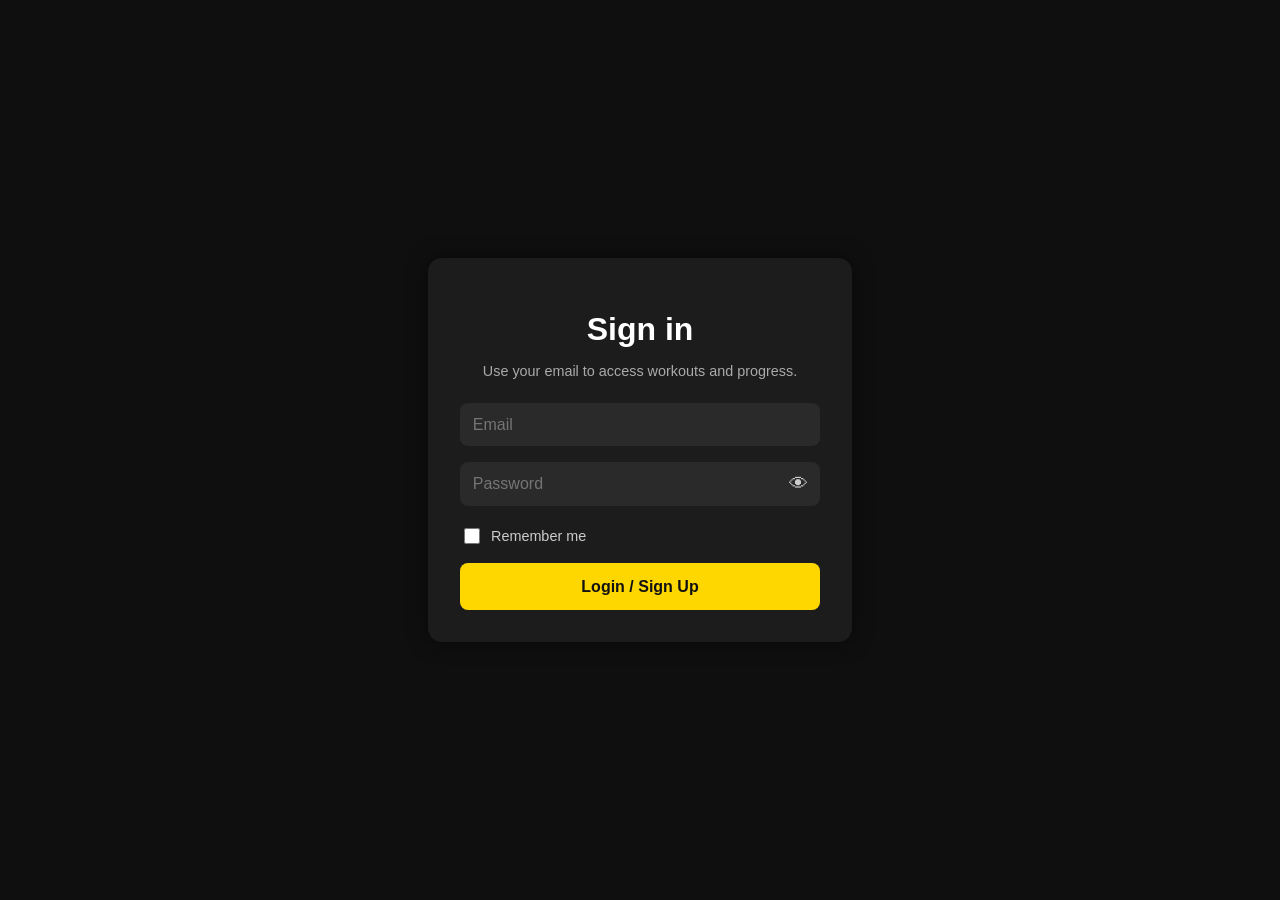
<file: account.html>
<!DOCTYPE html>
<html lang="en">
  <head>
    <meta charset="UTF-8" />
    <meta name="viewport" content="width=device-width, initial-scale=1.0" />
    <title>My Account</title>
    <link rel="stylesheet" href="styles.css" />
    <script defer src="script.js"></script>
  </head>
  <body>
    <div class="account-page">
      <div class="account-header">
        <h1>My Workouts</h1>
        <div class="account-actions">
          <a href="WORKOUTS.html" class="account-link">Browse Workouts</a>
          <button id="logoutBtn" class="auth-btn danger">Logout</button>
        </div>
      </div>

      <section class="tracker">
        <div class="tracker-header">
          <h2>Progress Tracker</h2>
          <div class="tracker-stats">
            <span id="statMonthCount">0</span> this month
          </div>
        </div>
        <form id="logForm" class="tracker-form" autocomplete="off">
          <input id="logDate" type="date" required />
          <input
            id="logTitle"
            type="text"
            placeholder="Workout name"
            required
          />
          <input
            id="logMetric"
            type="text"
            placeholder="Metric (e.g. 5km 24:10 / PB)"
          />
          <button type="submit" class="auth-btn">Log Session</button>
        </form>

        <div id="logMessage" class="auth-message"></div>

        <div id="logsEmpty" class="logs-empty" style="display: none">
          No logs yet. Log your first session above.
        </div>

        <div class="logs-table-wrap">
          <table class="logs-table" id="logsTable">
            <thead>
              <tr>
                <th>Date</th>
                <th>Workout</th>
                <th>Metric</th>
                <th></th>
              </tr>
            </thead>
            <tbody id="logsTbody"></tbody>
          </table>
        </div>
      </section>
    </div>
  </body>
</html>
</file>
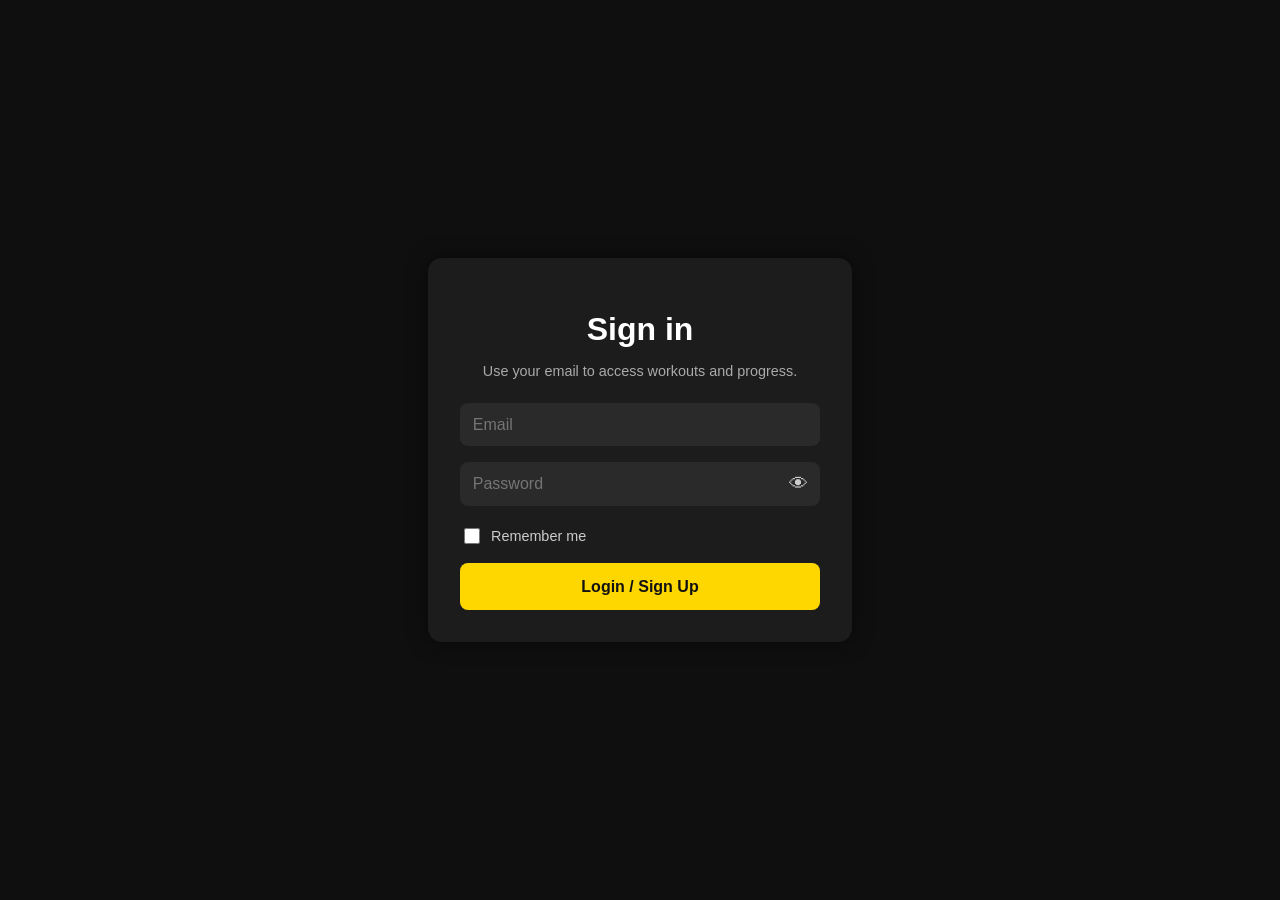
<file: admin.html>
<!DOCTYPE html>
<html lang="en">
  <head>
    <meta charset="UTF-8" />
    <meta name="viewport" content="width=device-width, initial-scale=1.0" />
    <title>Admin Dashboard</title>
    <style>
      body {
        font-family: Arial;
        background: #111;
        color: #fff;
        padding: 2rem;
      }
      input,
      select,
      textarea,
      button {
        margin: 0.5rem 0;
        padding: 0.5rem;
        font-size: 1rem;
        width: 100%;
        border-radius: 5px;
        border: none;
      }
      button {
        cursor: pointer;
        background: gold;
        color: #111;
        font-weight: bold;
        transition: 0.2s;
      }
      button:hover {
        background: #ffd700cc;
      }
      .dashboard-card {
        background: #1a1a1a;
        border-radius: 12px;
        padding: 16px;
        margin-bottom: 1.5rem;
        box-shadow: 0 6px 20px rgba(0, 0, 0, 0.6);
      }
      .dashboard-card h2 {
        color: gold;
        margin-top: 0;
      }
      .table-wrapper {
        max-height: 280px;
        overflow-y: auto;
        border-radius: 10px;
        border: 1px solid rgba(255, 215, 0, 0.3);
      }
      .table-wrapper table {
        width: 100%;
        border-collapse: collapse;
        font-size: 14px;
      }
      .table-wrapper th,
      .table-wrapper td {
        padding: 8px 10px;
        text-align: left;
        border-bottom: 1px solid rgba(255, 255, 255, 0.1);
      }
      .table-wrapper th {
        background: rgba(255, 215, 0, 0.1);
        color: gold;
        position: sticky;
        top: 0;
      }
      .table-wrapper tbody tr:nth-child(even) {
        background: rgba(255, 255, 255, 0.03);
      }
      .table-wrapper table button {
        padding: 4px 8px;
        font-size: 12px;
        border-radius: 4px;
        width: auto;
      }
      #logoutBtn {
        margin-bottom: 1rem;
      }
    </style>
  </head>
  <body>
    <h1>Admin Dashboard</h1>

    <button id="logoutBtn">Logout</button>

    <!-- Add Workout -->
    <div class="dashboard-card">
      <h2>Add Workout</h2>
      <label>Day:</label>
      <select id="day">
        <option>MONDAY</option>
        <option>TUESDAY</option>
        <option>WEDNESDAY</option>
        <option>THURSDAY</option>
        <option>FRIDAY</option>
        <option>SATURDAY</option>
        <option>SUNDAY</option>
      </select>
      <label>Workout Name:</label>
      <select id="name">
        <option>LOWER STRENGTH + EASY RUN</option>
        <option>UPPER STRENGTH + SKI INTERVALS</option>
        <option>ELEV8 RUN CLUB</option>
        <option>CONDITIONING / ROW FOCUS</option>
        <option>UPPER STRENGTH + HYROX SIMULATION</option>
        <option>HYROX SATURDAY</option>
        <option>LONG RUN + CORE</option>
      </select>
      <label>Time:</label>
      <select id="time">
        <option>6:00 am – 7:00 am (UK)</option>
        <option>6:00 pm – 7:00 pm (UK)</option>
        <option>7:30 am – 8:30 am (UK)</option>
      </select>
      <label>Encouragement:</label>
      <select id="encouragement">
        <option>YOU GOT THIS!</option>
        <option>KEEP IT UP!</option>
        <option>IT'S EASY!</option>
        <option>FEEL THE BURN!</option>
        <option>NO PAIN NO GAIN!</option>
        <option>CRUSH IT!</option>
        <option>LETS GO!</option>
      </select>
      <label>Details:</label>
      <textarea id="details" rows="3" placeholder="Optional details"></textarea>
      <button id="addBtn">Add Workout</button>
    </div>

    <!-- Workouts Table -->
    <div class="dashboard-card">
      <h2>Workouts</h2>
      <div class="table-wrapper">
        <table id="workoutTable">
          <thead>
            <tr>
              <th>Day</th>
              <th>Name</th>
              <th>Time</th>
              <th>Encouragement</th>
              <th>Details</th>
              <th>Action</th>
            </tr>
          </thead>
          <tbody></tbody>
        </table>
      </div>
    </div>

    <!-- Users / Stats -->
    <div class="dashboard-card">
      <h2>Users / Stats</h2>
      <div class="table-wrapper">
        <table id="userLogsTable">
          <thead>
            <tr>
              <th>UID</th>
              <th>Email</th>
              <th>Total Workouts</th>
              <th>Status</th>
              <th>Current Workout</th>
              <th>Hours on App</th>
              <th>Action</th>
            </tr>
          </thead>
          <tbody></tbody>
        </table>
      </div>
    </div>

    <script>
      const ADMIN_EMAIL = "Lewispotts0310@gmail.com";
      const ADMIN_PASSWORD = "Lewis-01570";

      let currentUser = {};
      try {
        currentUser = JSON.parse(localStorage.getItem("currentUser") || "{}");
      } catch (e) {
        currentUser = {};
      }

      // If not logged in as admin, prompt for admin credentials
      if (
        !currentUser.email ||
        currentUser.email.trim().toLowerCase() !== ADMIN_EMAIL.toLowerCase()
      ) {
        const email = prompt("Admin Email:");
        const password = prompt("Admin Password:");

        if (
          email?.trim().toLowerCase() === ADMIN_EMAIL.toLowerCase() &&
          password === ADMIN_PASSWORD
        ) {
          currentUser = {
            uid: "uid_admin",
            email: ADMIN_EMAIL,
            password: ADMIN_PASSWORD,
            totalWorkouts: 0,
            currentWorkout: "-",
            totalMinutes: 0,
          };
          localStorage.setItem("currentUser", JSON.stringify(currentUser));
        } else {
          alert("Access denied! Admins only.");
          window.location.href = "login.html";
        }
      }
      // ---------- WORKOUTS ----------
      let workouts = JSON.parse(localStorage.getItem("workouts") || "[]");
      function renderWorkouts() {
        const tbody = document.querySelector("#workoutTable tbody");
        tbody.innerHTML = "";
        workouts.forEach((w, i) => {
          const tr = document.createElement("tr");
          tr.innerHTML = `
            <td>${w.day}</td>
            <td>${w.name}</td>
            <td>${w.time}</td>
            <td>${w.encouragement}</td>
            <td>${w.details || "-"}</td>
            <td><button class="remove-workout-btn" data-index="${i}">Remove</button></td>
          `;
          tbody.appendChild(tr);
        });
      }
      function addWorkout() {
        const day = document.getElementById("day").value;
        const name = document.getElementById("name").value.trim();
        const time = document.getElementById("time").value.trim();
        const encouragement = document
          .getElementById("encouragement")
          .value.trim();
        const details = document.getElementById("details").value.trim();
        if (!day || !name || !time || !encouragement)
          return alert("Fill all fields!");
        workouts.push({
          day,
          name,
          time,
          encouragement,
          details: details || "-",
        });
        localStorage.setItem("workouts", JSON.stringify(workouts));
        renderWorkouts();
      }
      function removeWorkout(index) {
        workouts.splice(index, 1);
        localStorage.setItem("workouts", JSON.stringify(workouts));
        renderWorkouts();
      }
      document.getElementById("addBtn").addEventListener("click", addWorkout);
      document
        .querySelector("#workoutTable tbody")
        .addEventListener("click", (e) => {
          if (e.target.classList.contains("remove-workout-btn"))
            removeWorkout(parseInt(e.target.dataset.index));
        });

      // ---------- USERS / STATS ----------
      function getUsers() {
        return JSON.parse(localStorage.getItem("users") || "{}");
      }
      function getSessions() {
        return JSON.parse(localStorage.getItem("sessions") || "{}");
      }
      function saveSessions(sessions) {
        localStorage.setItem("sessions", JSON.stringify(sessions));
      }

      function renderUsers() {
        const users = getUsers();
        const sessions = getSessions();
        const tbody = document.querySelector("#userLogsTable tbody");
        tbody.innerHTML = "";

        Object.values(users).forEach((u) => {
          if (!u.email || u.email.toLowerCase().includes("test")) return;
          const status = Object.values(sessions).some(
            (s) => s.email === u.email
          )
            ? "✅ Online"
            : "❌ Offline";
          const totalWorkouts = u.totalWorkouts || 0;
          const currentWorkout = u.currentWorkout || "-";
          const totalMinutes = u.totalMinutes || 0;
          const hours = Math.floor(totalMinutes / 60);
          const minutes = totalMinutes % 60;

          const tr = document.createElement("tr");
          tr.innerHTML = `
            <td>${u.uid}</td>
            <td>${u.email}</td>
            <td>${totalWorkouts}</td>
            <td>${status}</td>
            <td>${currentWorkout}</td>
            <td>${hours}h ${minutes}m</td>
            <td><button class="remove-user-btn" data-email="${u.email}">Remove</button></td>
          `;
          tbody.appendChild(tr);
        });
      }

      document
        .querySelector("#userLogsTable tbody")
        .addEventListener("click", (e) => {
          if (!e.target.classList.contains("remove-user-btn")) return;
          const email = e.target.dataset.email;
          if (email.toLowerCase() === ADMIN_EMAIL)
            return alert("Cannot delete admin account!");
          if (!confirm(`Delete ${email}?`)) return;

          const users = getUsers();
          delete users[email];
          localStorage.setItem("users", JSON.stringify(users));

          const sessions = getSessions();
          Object.keys(sessions).forEach((id) => {
            if (sessions[id].email === email) delete sessions[id];
          });
          saveSessions(sessions);

          renderUsers();
        });

      // ---------- LOGOUT ----------
      document.getElementById("logoutBtn").addEventListener("click", () => {
        const sessionId = localStorage.getItem("sessionId");
        if (sessionId) {
          const sessions = getSessions();
          delete sessions[sessionId];
          saveSessions(sessions);
        }
        localStorage.removeItem("currentUser");
        alert("Logged out!");
        window.location.href = "login.html";
      });

      // Auto-refresh
      renderWorkouts();
      renderUsers();
      setInterval(() => {
        renderWorkouts();
        renderUsers();
      }, 2000);
    </script>
  </body>
</html>
</file>
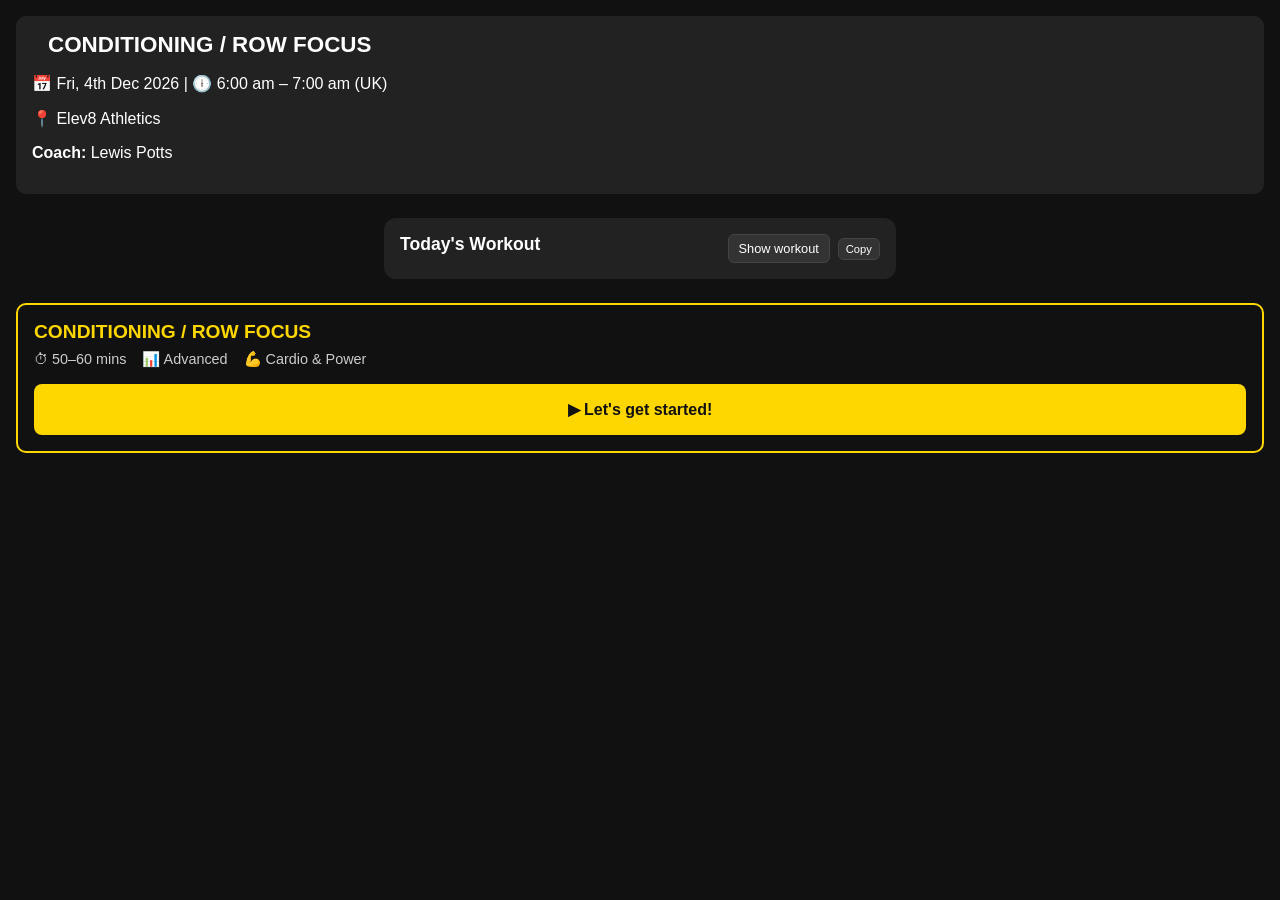
<file: conditioning-row.html>
<!DOCTYPE html>
<html lang="en">
  <head>
    <meta charset="UTF-8" />
    <meta name="viewport" content="width=device-width, initial-scale=1.0" />
    <title>Workout Detail</title>
    <link rel="stylesheet" href="styles.css" />
    <script defer src="script.js"></script>
  </head>
  <body>
    <div class="session-detail">
      <h2 id="workout-title">CONDITIONING / ROW FOCUS</h2>
      <p>📅 <span id="friday-date"></span> | 🕕 6:00 am – 7:00 am (UK)</p>
      <p>📍 Elev8 Athletics</p>
      <p><strong>Coach:</strong> Lewis Potts</p>
    </div>
    <!-- Workout Details Card (collapsible + copy) -->
    <div class="workout-detail" id="workoutDetail">
      <div class="workout-title-row">
        <h2>Today's Workout</h2>
        <div class="title-actions">
          <button
            class="toggle-btn"
            id="toggleWorkoutBtn"
            aria-expanded="false"
            aria-controls="workoutTextWrapper"
          >
            Show workout
          </button>
          <button
            class="copy-btn"
            id="copyWorkoutBtn"
            aria-label="Copy workout"
          >
            Copy
          </button>
        </div>
      </div>
      <div id="workoutTextWrapper" class="collapsible">
        <div id="workoutText">
          <p><strong>Warm-up</strong></p>
          <ul>
            <li>5–7 min mixed cardio</li>
            <li>Mobility drills: hips, shoulders, thoracic</li>
          </ul>
          <p><strong>Conditioning / Row Focus</strong></p>
          <ul>
            <li>Row: 6×750m @ 2:12 pace, 90s rest (Weeks 1–3)</li>
            <li>Optional: sled pushes, burpees, or circuit training</li>
          </ul>
          <p><strong>Notes</strong></p>
          <ul>
            <li>Focus on smooth rowing strokes and controlled breathing.</li>
          </ul>
        </div>
      </div>
    </div>
    <div class="class-card">
      <h3>CONDITIONING / ROW FOCUS</h3>
      <div class="class-info">
        <span>⏱ 50–60 mins</span>
        <span>📊 Advanced</span>
        <span>💪 Cardio & Power</span>
      </div>
      <button class="start-btn">▶ Let's get started!</button>
    </div>
  </body>
</html>
</file>
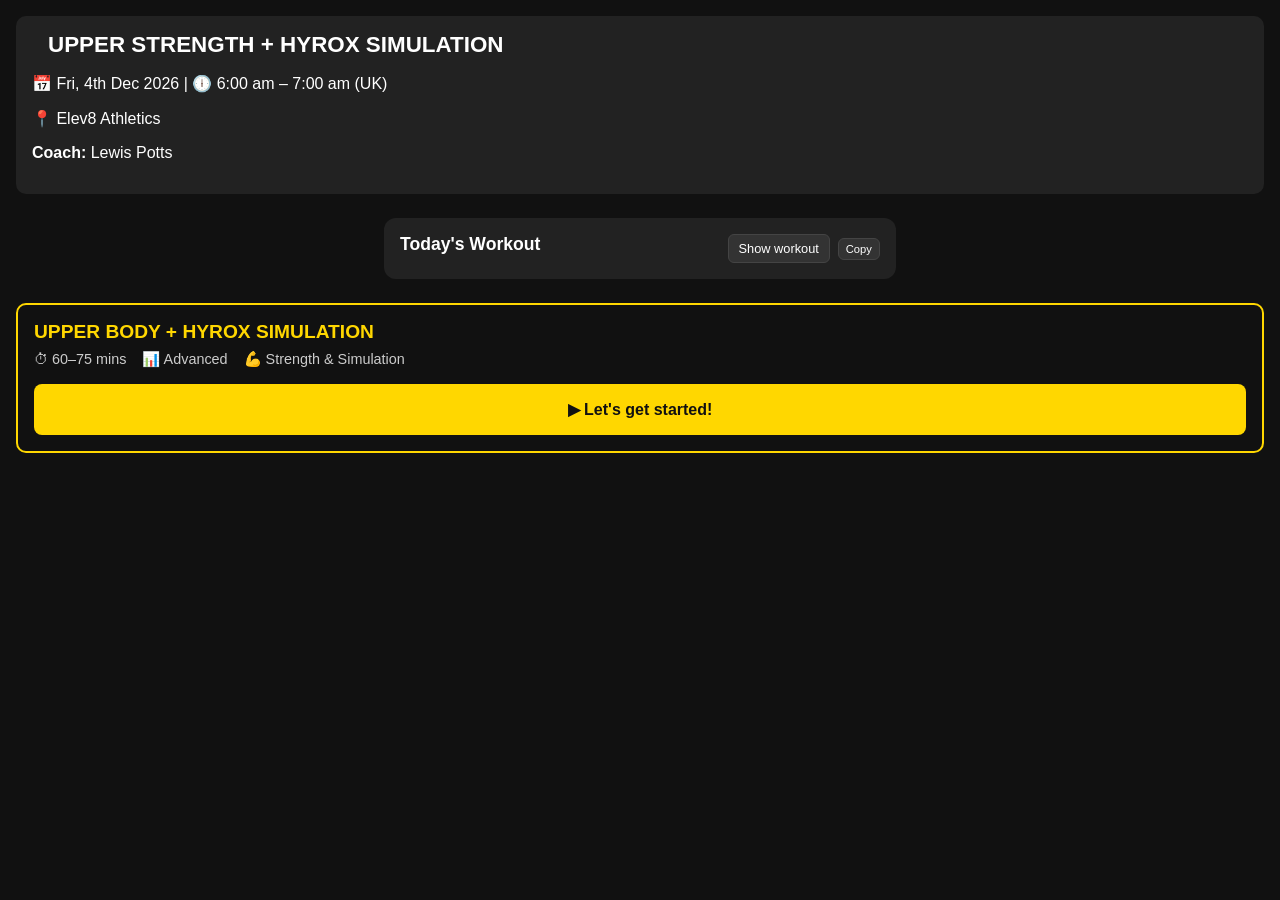
<file: hyrox-sim.html>
<!DOCTYPE html>
<html lang="en">
  <head>
    <meta charset="UTF-8" />
    <meta name="viewport" content="width=device-width, initial-scale=1.0" />
    <title>Workout Detail</title>
    <link rel="stylesheet" href="styles.css" />
    <script defer src="script.js"></script>
  </head>
  <body>
    <div class="session-detail">
      <h2 id="workout-title">UPPER STRENGTH + HYROX SIMULATION</h2>
      <p>📅 <span id="friday-date"></span> | 🕕 6:00 am – 7:00 am (UK)</p>
      <p>📍 Elev8 Athletics</p>
      <p><strong>Coach:</strong> Lewis Potts</p>
    </div>
    <!-- Workout Details Card (collapsible + copy) -->
    <div class="workout-detail" id="workoutDetail">
      <div class="workout-title-row">
        <h2>Today's Workout</h2>
        <div class="title-actions">
          <button
            class="toggle-btn"
            id="toggleWorkoutBtn"
            aria-expanded="false"
            aria-controls="workoutTextWrapper"
          >
            Show workout
          </button>
          <button
            class="copy-btn"
            id="copyWorkoutBtn"
            aria-label="Copy workout"
          >
            Copy
          </button>
        </div>
      </div>
      <div id="workoutTextWrapper" class="collapsible">
        <div id="workoutText">
          <p><strong>Warm-up</strong></p>
          <ul>
            <li>5–7 min mixed cardio + shoulder prep</li>
            <li>
              2 rounds: band pull-aparts, scap push-ups, PVC pass-throughs
            </li>
          </ul>
          <p><strong>Strength – Upper Body</strong></p>
          <ul>
            <li>Bench Press 5×5 @ 75–80%</li>
            <li>Incline DB Press 3×10</li>
            <li>OHP 3×10</li>
            <li>Pull-Ups 3×Max</li>
            <li>Rows 3×12</li>
            <li>Face Pulls 3×15</li>
          </ul>
          <p><strong>HYROX Simulation</strong></p>
          <ul>
            <li>Stations performed at 70–100% race load depending on block</li>
          </ul>
          <p><strong>Notes</strong></p>
          <ul>
            <li>
              Focus on form, pacing, and smooth transitions between stations.
            </li>
          </ul>
        </div>
      </div>
    </div>
    <div class="class-card">
      <h3>UPPER BODY + HYROX SIMULATION</h3>
      <div class="class-info">
        <span>⏱ 60–75 mins</span>
        <span>📊 Advanced</span>
        <span>💪 Strength & Simulation</span>
      </div>
      <button class="start-btn">▶ Let's get started!</button>
    </div>
  </body>
</html>
</file>
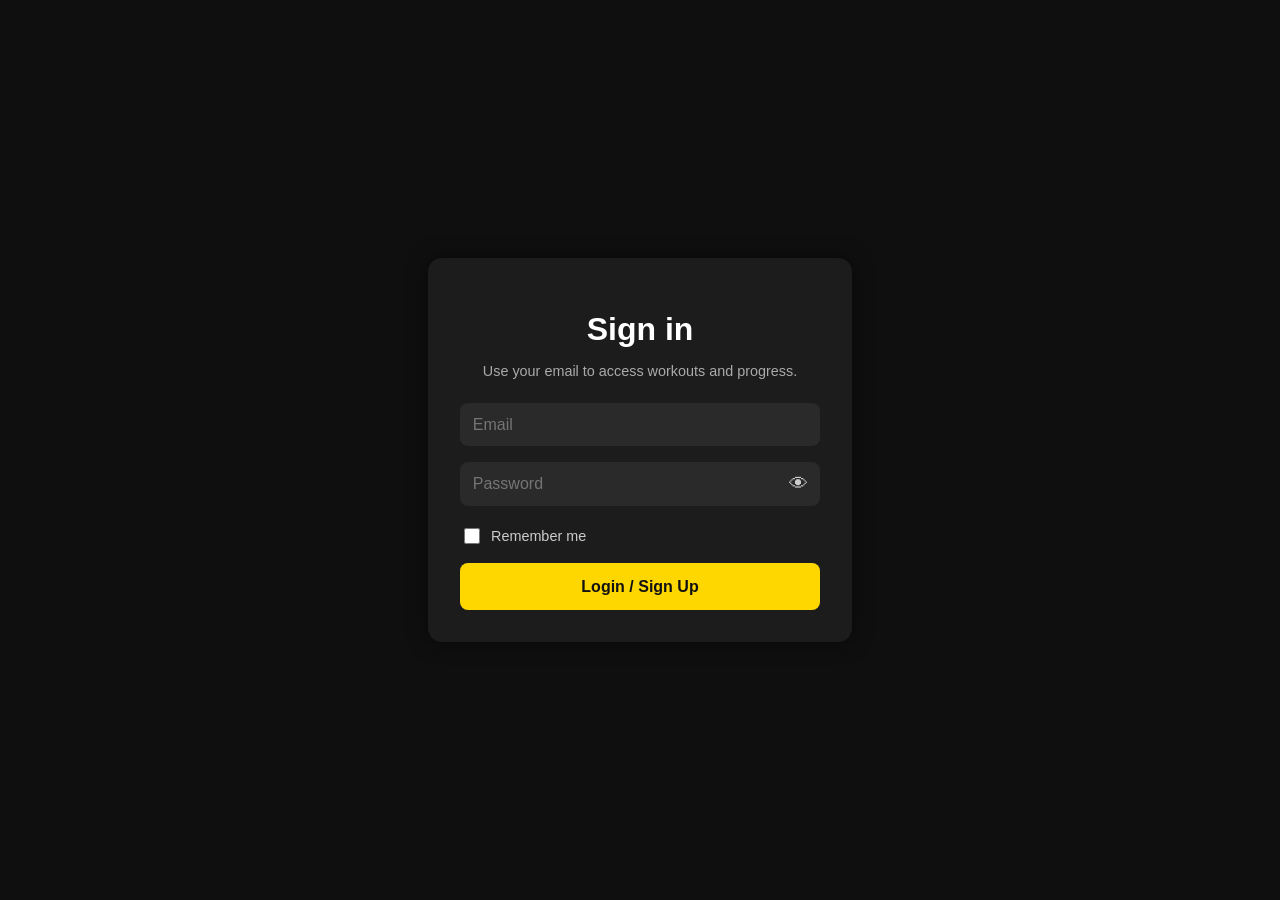
<file: login.html>
<!DOCTYPE html>
<html lang="en">
  <head>
    <meta charset="UTF-8" />
    <meta
      name="viewport"
      content="width=device-width, initial-scale=1.0, maximum-scale=1.0, user-scalable=no"
    />
    <title>Login</title>
    <style>
      body {
        margin: 0;
        padding: 0;
        font-family: Arial, sans-serif;
        background: #0f0f0f;
        color: #fff;
        height: 100vh;
        display: flex;
        justify-content: center;
        align-items: center;
      }
      .auth-card {
        background: #1c1c1c;
        padding: 2rem;
        border-radius: 14px;
        width: 90%;
        max-width: 360px;
        box-shadow: 0 0 20px rgba(0, 0, 0, 0.5);
        text-align: center;
      }
      h1 {
        margin-bottom: 0.5rem;
      }
      .auth-sub {
        margin-bottom: 1.5rem;
        font-size: 0.9rem;
        color: #aaa;
      }
      form {
        display: flex;
        flex-direction: column;
        gap: 1rem;
      }
      input {
        padding: 0.8rem;
        border: none;
        border-radius: 8px;
        font-size: 1rem;
        outline: none;
        background: #2a2a2a;
        color: #fff;
        width: 100%;
        box-sizing: border-box;
      }
      .password-wrapper {
        position: relative;
      }
      .password-wrapper input {
        padding-right: 2.5rem;
      }
      .eye-btn {
        position: absolute;
        right: 0.75rem;
        top: 50%;
        transform: translateY(-50%);
        background: none;
        border: none;
        cursor: pointer;
        color: #ccc;
        font-size: 1.2rem;
        line-height: 1;
        padding: 0;
      }
      .eye-btn:focus {
        outline: none;
      }
      .remember-me {
        display: flex;
        align-items: center;
        gap: 0.5rem;
        color: #ccc;
        font-size: 0.9rem;
        margin-top: 0.2rem;
      }
      .remember-me input[type="checkbox"] {
        width: 16px;
        height: 16px;
        accent-color: #ffd700;
      }
      .auth-btn {
        padding: 0.9rem;
        border: none;
        border-radius: 8px;
        background: #ffd700;
        color: #111;
        font-weight: bold;
        font-size: 1rem;
        cursor: pointer;
        transition: background 0.2s ease;
      }
      .auth-btn:hover {
        background: #e6c200;
      }
    </style>
  </head>
  <body>
    <div class="auth-card">
      <h1>Sign in</h1>
      <p class="auth-sub">Use your email to access workouts and progress.</p>

      <form id="loginForm" novalidate>
        <input type="email" id="authEmail" placeholder="Email" required />
        <div class="password-wrapper">
          <input
            type="password"
            id="authPassword"
            placeholder="Password"
            required
          />
          <button type="button" id="togglePassword" class="eye-btn">👁</button>
        </div>

        <label class="remember-me">
          <input type="checkbox" id="rememberMe" /> Remember me
        </label>

        <button type="submit" class="auth-btn">Login / Sign Up</button>
      </form>
    </div>

    <script>
      document.addEventListener("DOMContentLoaded", () => {
        const ADMIN_EMAIL = "Lewispotts0310@gmail.com";
        const ADMIN_PASSWORD = "Lewis-01570";

        const getUsers = () =>
          JSON.parse(localStorage.getItem("users") || "{}");
        const saveUsers = (users) =>
          localStorage.setItem("users", JSON.stringify(users));

        // Ensure admin is always correct
        let users = getUsers();
        users[ADMIN_EMAIL] = {
          uid: "uid_admin",
          email: ADMIN_EMAIL,
          password: ADMIN_PASSWORD,
          totalWorkouts: 0,
          currentWorkout: "-",
          totalMinutes: 0,
        };
        saveUsers(users);

        const loginForm = document.getElementById("loginForm");
        const passwordInput = document.getElementById("authPassword");
        const togglePassword = document.getElementById("togglePassword");

        loginForm.addEventListener("submit", (e) => {
          e.preventDefault();

          const email = document.getElementById("authEmail").value.trim();
          const password = passwordInput.value.trim();
          const rememberMe = document.getElementById("rememberMe").checked;

          if (!email || !password) {
            alert("Enter both email and password!");
            return;
          }

          users = getUsers();

          if (!users[email]) {
            // Create normal user
            users[email] = {
              uid: "uid_" + Date.now(),
              email,
              password,
              totalWorkouts: 0,
              currentWorkout: "-",
              totalMinutes: 0,
            };
          } else if (users[email].password !== password) {
            alert("Wrong password!");
            return;
          }

          saveUsers(users);
          localStorage.setItem("currentUser", JSON.stringify(users[email]));

          if (rememberMe) localStorage.setItem("rememberEmail", email);
          else localStorage.removeItem("rememberEmail");

          // Redirect
          if (email.toLowerCase() === ADMIN_EMAIL.toLowerCase())
            window.location.href = "admin.html";
          else window.location.href = "index.html";
        });

        togglePassword.addEventListener("click", () => {
          passwordInput.type = "text";
          togglePassword.style.color = "#ffd700";
          setTimeout(() => {
            passwordInput.type = "password";
            togglePassword.style.color = "#ccc";
          }, 5000);
        });

        const remembered = localStorage.getItem("rememberEmail");
        if (remembered) {
          document.getElementById("authEmail").value = remembered;
          document.getElementById("rememberMe").checked = true;
        }
      });
    </script>
  </body>
</html>
</file>
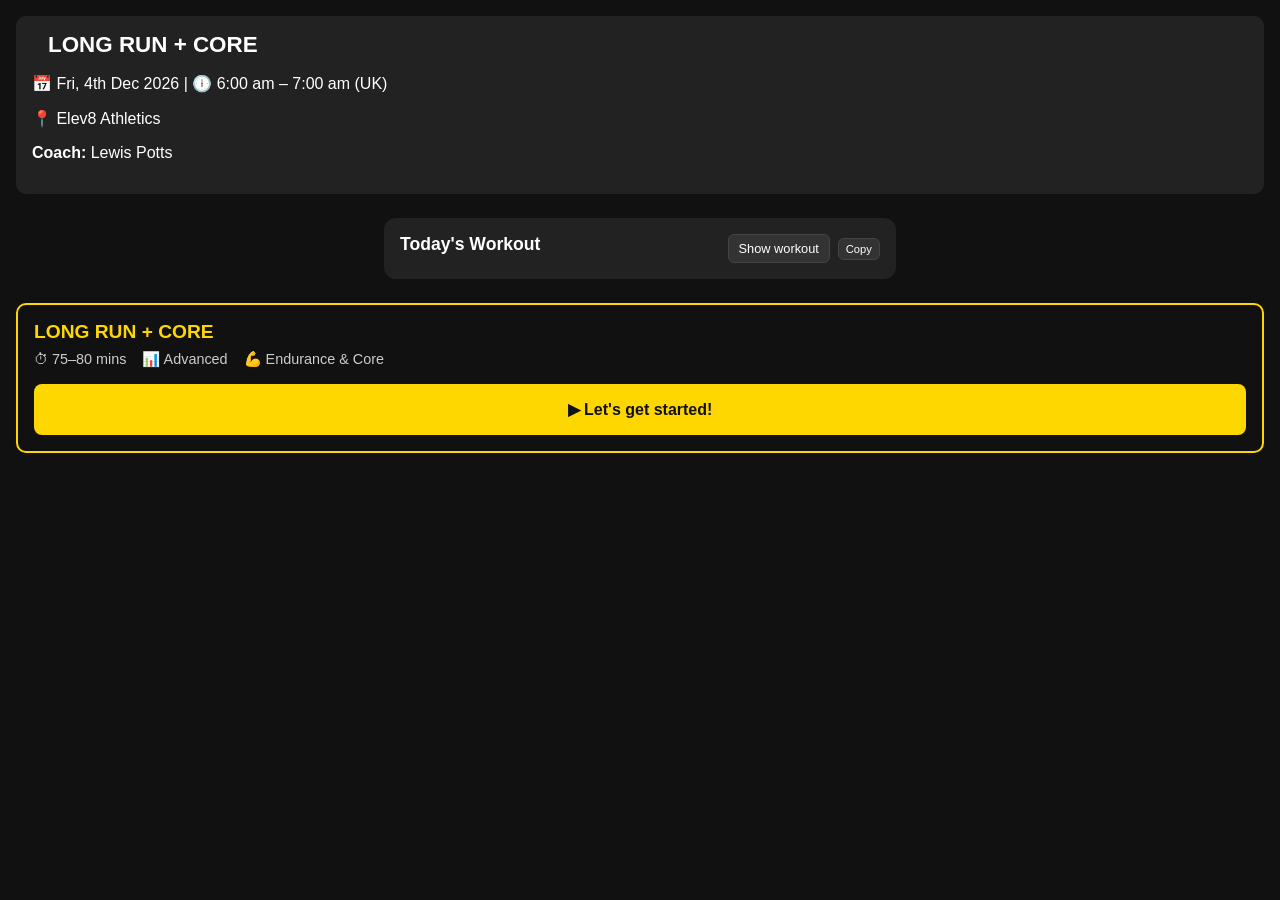
<file: long-run.html>
<!DOCTYPE html>
<html lang="en">
  <head>
    <meta charset="UTF-8" />
    <meta name="viewport" content="width=device-width, initial-scale=1.0" />
    <title>Workout Detail</title>
    <link rel="stylesheet" href="styles.css" />
    <script defer src="script.js"></script>
  </head>
  <body>
    <div class="session-detail">
      <h2 id="workout-title">LONG RUN + CORE</h2>
      <p>📅 <span id="friday-date"></span> | 🕕 6:00 am – 7:00 am (UK)</p>
      <p>📍 Elev8 Athletics</p>
      <p><strong>Coach:</strong> Lewis Potts</p>
    </div>
    <!-- Workout Details Card (collapsible + copy) -->
    <div class="workout-detail" id="workoutDetail">
      <div class="workout-title-row">
        <h2>Today's Workout</h2>
        <div class="title-actions">
          <button
            class="toggle-btn"
            id="toggleWorkoutBtn"
            aria-expanded="false"
            aria-controls="workoutTextWrapper"
          >
            Show workout
          </button>
          <button
            class="copy-btn"
            id="copyWorkoutBtn"
            aria-label="Copy workout"
          >
            Copy
          </button>
        </div>
      </div>
      <div id="workoutTextWrapper" class="collapsible">
        <div id="workoutText">
          <p><strong>Warm-up</strong></p>
          <ul>
            <li>5–7 min mixed cardio + mobility prep</li>
            <li>Dynamic drills for core activation</li>
          </ul>
          <p><strong>Run – Long</strong></p>
          <ul>
            <li>75–80 min @ 4:40–5:00/km (Zone 2)</li>
          </ul>
          <p><strong>Core Circuit</strong></p>
          <ul>
            <li>3 rounds: Hollow Hold, Dead Bug, Side Plank L/R</li>
          </ul>
          <p><strong>Notes</strong></p>
          <ul>
            <li>Maintain steady pace; focus on posture and core engagement.</li>
          </ul>
        </div>
      </div>
    </div>
    <div class="class-card">
      <h3>LONG RUN + CORE</h3>
      <div class="class-info">
        <span>⏱ 75–80 mins</span>
        <span>📊 Advanced</span>
        <span>💪 Endurance & Core</span>
      </div>
      <button class="start-btn">▶ Let's get started!</button>
    </div>
  </body>
</html>
</file>
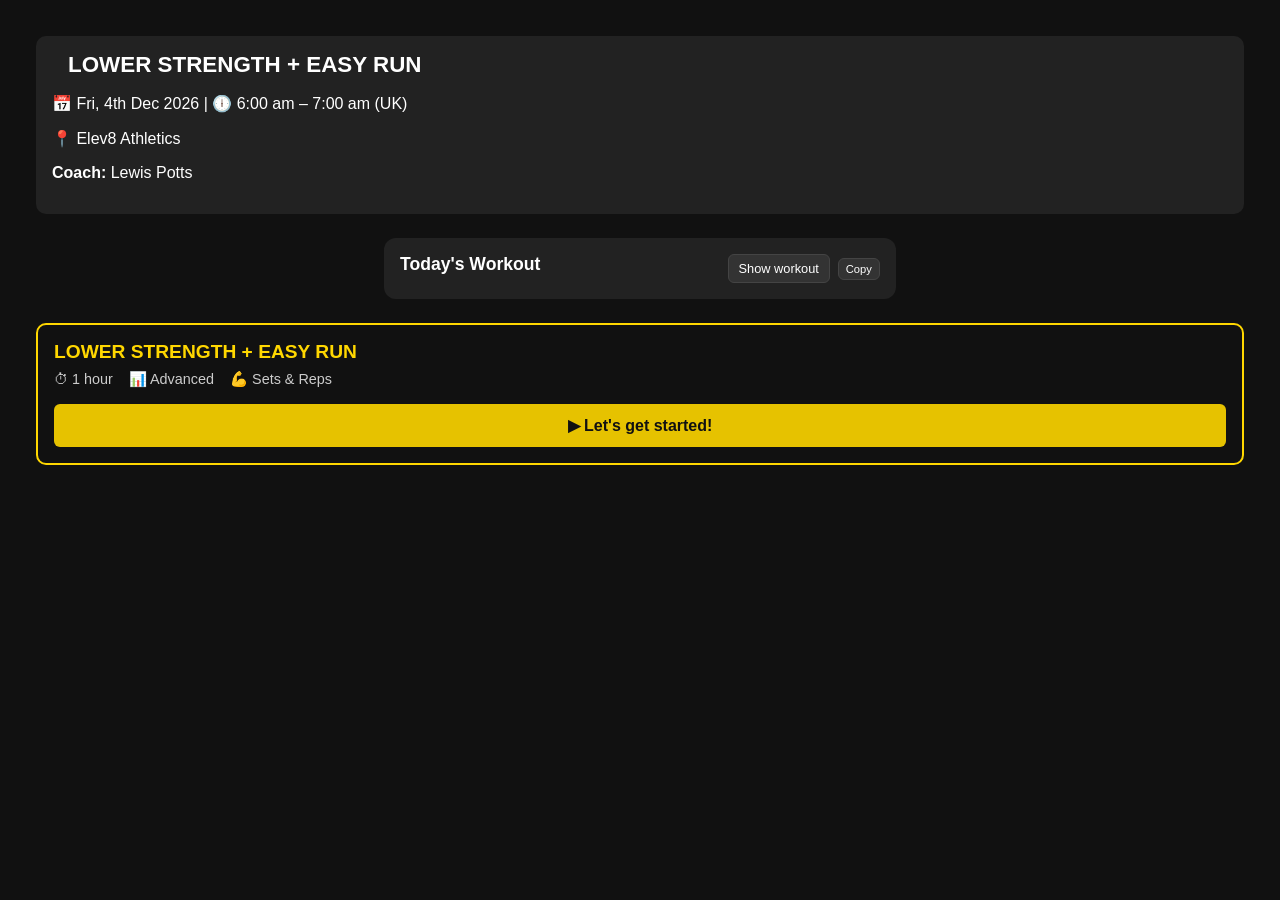
<file: lower-easy-run.html>
<!DOCTYPE html>
<html lang="en">
  <head>
    <meta charset="UTF-8" />
    <meta name="viewport" content="width=device-width, initial-scale=1.0" />
    <title>Workout Detail</title>
    <link rel="stylesheet" href="styles.css" />
    <script defer src="script.js"></script>
  </head>
  <body>
    <!-- Session Info -->
    <div class="session-detail">
      <h2 id="workout-title">LOWER STRENGTH + EASY RUN</h2>
      <p>📅 <span id="friday-date"></span> | 🕕 6:00 am – 7:00 am (UK)</p>
      <p>📍 Elev8 Athletics</p>
      <p><strong>Coach:</strong> Lewis Potts</p>
    </div>

    <!-- Workout Details Card (collapsible + copy) -->
    <div class="workout-detail" id="workoutDetail">
      <div class="workout-title-row">
        <h2>Today's Workout</h2>
        <div class="title-actions">
          <button
            class="toggle-btn"
            id="toggleWorkoutBtn"
            aria-expanded="false"
            aria-controls="workoutTextWrapper"
          >
            Show workout
          </button>
          <button
            class="copy-btn"
            id="copyWorkoutBtn"
            aria-label="Copy workout"
          >
            Copy
          </button>
        </div>
      </div>
      <div id="workoutTextWrapper" class="collapsible">
        <div id="workoutText">
          <p><strong>Warm-up</strong></p>
          <ul>
            <li>5–7 min mixed cardio + shoulder prep</li>
            <li>
              2 rounds: 10 band pull-aparts, 10 scap push-ups, 10 PVC
              pass-throughs
            </li>
          </ul>
          <p><strong>Strength – Push</strong></p>
          <p><strong>Strength – Lower Body</strong></p>
          <ul>
            <li>Squats</li>
            <li>Deadlifts</li>
            <li>Split Squats</li>
            <li>Lunges</li>
            <li>Step-Ups</li>
            <li>Calves</li>
          </ul>

          <p><strong>Run</strong></p>
          <ul>
            <li>Easy run @ 4:50–5:15/km (Zone 2)</li>
          </ul>

          <p><strong>Notes</strong></p>
          <ul>
            <li>Keep this session smooth — focus on form and recovery.</li>
          </ul>
        </div>
      </div>
    </div>

    <!-- Class Workout -->
    <div class="class-card">
      <h3>LOWER STRENGTH + EASY RUN</h3>
      <div class="class-info">
        <span>⏱ 1 hour</span>
        <span>📊 Advanced</span>
        <span>💪 Sets & Reps</span>
      </div>
    <button class="start-btn" id="toggleBtn">
              ▶ Let's get started!
            </button>
    </div>

    <!DOCTYPE html>
    <html lang="en">
      <head>
        <meta charset="UTF-8" />
        <meta name="viewport" content="width=device-width, initial-scale=1.0" />
        <title>Workout Dropdown</title>
         <style>
    body {
      background: #111;
      color: #fff;
      font-family: Arial, sans-serif;
      padding: 20px;
    }

    .workout-card {
      border: 2px solid #e6c200;
      border-radius: 10px;
      margin-bottom: 20px;
      background: #000;
      overflow: hidden;
    }

    .card-header {
      padding: 15px;
      background: #000;
    }

    .card-header h3 {
      color: #e6c200;
      margin: 0;
    }

    .card-meta {
      display: flex;
      gap: 15px;
      font-size: 0.9rem;
      margin-top: 5px;
    }

    .start-btn {
      display: block;
      width: 100%;
      padding: 12px;
      margin-top: 10px;
      background: #e6c200;
      border: none;
      border-radius: 6px;
      font-weight: bold;
      cursor: pointer;
    }

    /* Dropdown details */
    .card-dropdown {
      max-height: 0;
      overflow: hidden;
      background: #1a1a1a;
      transition: max-height 0.4s ease, padding 0.3s ease;
      padding: 0 15px;
    }

    .card-dropdown.open {
      max-height: 1000px; /* big enough for content */
      padding: 15px;
    }

    .timer {
      font-size: 1.5rem;
      font-weight: bold;
      margin: 10px 0;
      color: #e6c200;
      text-align: center;
    }

    .controls {
      display: flex;
      gap: 10px;
      margin: 10px 0;
    }

    .controls button {
      flex: 1;
      padding: 10px;
      border: none;
      border-radius: 6px;
      cursor: pointer;
    }

    .pause { background: #222; color: #fff; }
    .reset { background: #333; color: #fff; }
    .cancel { background: #a00; color: #fff; }

    .conditioning {
      margin: 15px 0;
      padding: 10px;
      background: #2a2a2a;
      border-radius: 8px;
    }

    .finish-box {
      margin-top: 15px;
      background: #093;
      color: #fff;
      padding: 12px;
      border-radius: 8px;
      text-align: center;
    }

    .finish-btn {
      margin-top: 10px;
      padding: 10px;
      width: 100%;
      border: none;
      border-radius: 6px;
      background: #0c0;
      color: #fff;
      font-weight: bold;
      cursor: pointer;
    }
  </style>
</head>
<body>



    <!-- Dropdown hidden by default -->
    <div class="card-dropdown" id="dropdownContent">
      <h4>Workout Details</h4>
      <p><strong>Strength Focus:</strong> Lower Body & Conditioning</p>
      <p><strong>Duration:</strong> 60 mins</p>

      <!-- Timer -->
      <div class="timer" id="timerDisplay">00:00</div>

      <div class="controls">
        <button class="pause" id="pauseBtn">Pause</button>
        <button class="reset" id="resetBtn">Reset</button>
        <button class="cancel" id="cancelBtn">Cancel</button>
      </div>

      <div class="conditioning">
        <h4>Conditioning Block</h4>
        <p>4 x 12' EMOM</p>
        <ul>
          <li>8 x BB Push Press</li>
          <li>8 x DB Row</li>
          <li>12 x Hanging Leg Raise</li>
          <li>Rest</li>
        </ul>
      </div>

      <div class="finish-box">
        <h4>Mark Workout Complete! 💪</h4>
        <button class="finish-btn">Finish Workout</button>
      </div>
    </div>
  </div>

  <script>
    const toggleBtn = document.getElementById("toggleBtn");
    const dropdown = document.getElementById("dropdownContent");
    const cancelBtn = document.getElementById("cancelBtn");
    const pauseBtn = document.getElementById("pauseBtn");
    const resetBtn = document.getElementById("resetBtn");
    const timerDisplay = document.getElementById("timerDisplay");

    let timer;
    let seconds = 0;
    let isRunning = false;

    function updateTimer() {
      let mins = Math.floor(seconds / 60);
      let secs = seconds % 60;
      timerDisplay.textContent =
        String(mins).padStart(2, "0") + ":" + String(secs).padStart(2, "0");
    }

    function startTimer() {
      if (!isRunning) {
        isRunning = true;
        timer = setInterval(() => {
          seconds++;
          updateTimer();
        }, 1000);
      }
    }

    function pauseTimer() {
      clearInterval(timer);
      isRunning = false;
    }

    function resetTimer() {
      clearInterval(timer);
      seconds = 0;
      updateTimer();
      isRunning = false;
    }

    toggleBtn.addEventListener("click", () => {
      dropdown.classList.toggle("open");
      if (dropdown.classList.contains("open")) {
        toggleBtn.textContent = "⬆ Hide Workout";
        startTimer();
      } else {
        toggleBtn.textContent = "▶ Let's get started!";
        pauseTimer();
      }
    });

    cancelBtn.addEventListener("click", () => {
      dropdown.classList.remove("open");
      toggleBtn.textContent = "▶ Let's get started!";
      resetTimer();
    });

    pauseBtn.addEventListener("click", () => {
      if (isRunning) {
        pauseTimer();
        pauseBtn.textContent = "Resume";
      } else {
        startTimer();
        pauseBtn.textContent = "Pause";
      }
    });

    resetBtn.addEventListener("click", resetTimer);

    // initialize
    updateTimer();
  </script>
    </html>
  </body>
</html>
</file>
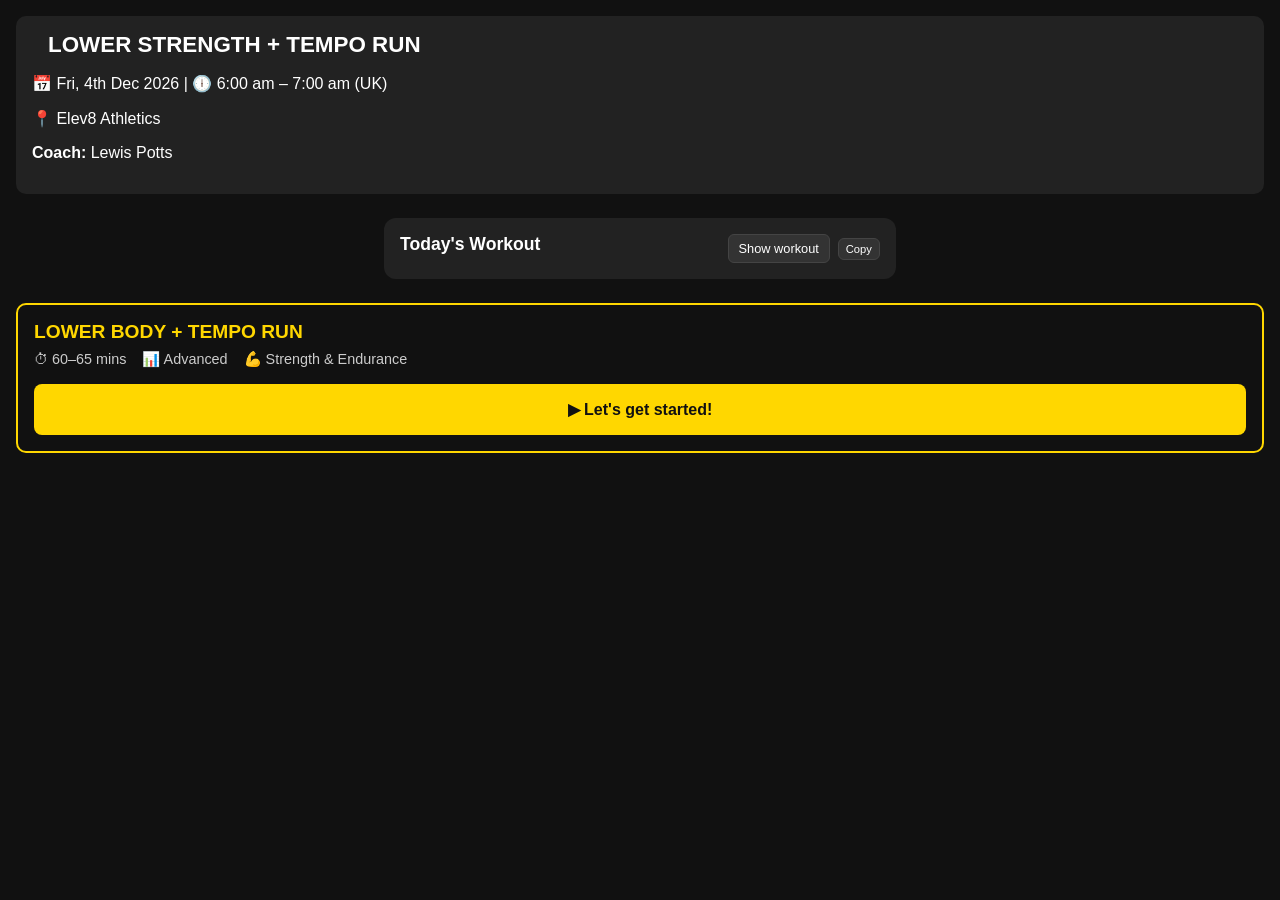
<file: lower-tempo.html>
<!DOCTYPE html>
<html lang="en">
  <head>
    <meta charset="UTF-8" />
    <meta name="viewport" content="width=device-width, initial-scale=1.0" />
    <title>Workout Detail</title>
    <link rel="stylesheet" href="styles.css" />
    <script defer src="script.js"></script>
  </head>
  <body>
    <div class="session-detail">
      <h2 id="workout-title">LOWER STRENGTH + TEMPO RUN</h2>
      <p>📅 <span id="friday-date"></span> | 🕕 6:00 am – 7:00 am (UK)</p>
      <p>📍 Elev8 Athletics</p>
      <p><strong>Coach:</strong> Lewis Potts</p>
    </div>
    <!-- Workout Details Card (collapsible + copy) -->
    <div class="workout-detail" id="workoutDetail">
      <div class="workout-title-row">
        <h2>Today's Workout</h2>
        <div class="title-actions">
          <button
            class="toggle-btn"
            id="toggleWorkoutBtn"
            aria-expanded="false"
            aria-controls="workoutTextWrapper"
          >
            Show workout
          </button>
          <button
            class="copy-btn"
            id="copyWorkoutBtn"
            aria-label="Copy workout"
          >
            Copy
          </button>
        </div>
      </div>
      <div id="workoutTextWrapper" class="collapsible">
        <div id="workoutText">
          <p><strong>Warm-up</strong></p>
          <ul>
            <li>5–7 min mixed cardio + mobility prep</li>
            <li>Dynamic lower-body drills</li>
          </ul>
          <p><strong>Strength – Lower Body</strong></p>
          <ul>
            <li>Squats 4×6–8 reps</li>
            <li>Deadlifts 4×5 reps</li>
            <li>Split Squats 3×10 L/R</li>
            <li>Lunges 3×12 L/R</li>
            <li>Step-Ups 3×10 L/R</li>
            <li>Calves 3×15</li>
          </ul>
          <p><strong>Run – Tempo / Threshold</strong></p>
          <ul>
            <li>3×2km @ 3:55–4:00/km, 2–3 min jog rest</li>
            <li>Long Run: 60–65min @ 4:45–5:10/km</li>
          </ul>
          <p><strong>Notes</strong></p>
          <ul>
            <li>Focus on pacing for threshold runs.</li>
          </ul>
        </div>
      </div>
    </div>
    <div class="class-card">
      <h3>LOWER BODY + TEMPO RUN</h3>
      <div class="class-info">
        <span>⏱ 60–65 mins</span>
        <span>📊 Advanced</span>
        <span>💪 Strength & Endurance</span>
      </div>
      <button class="start-btn">▶ Let's get started!</button>
    </div>
  </body>
</html>
</file>
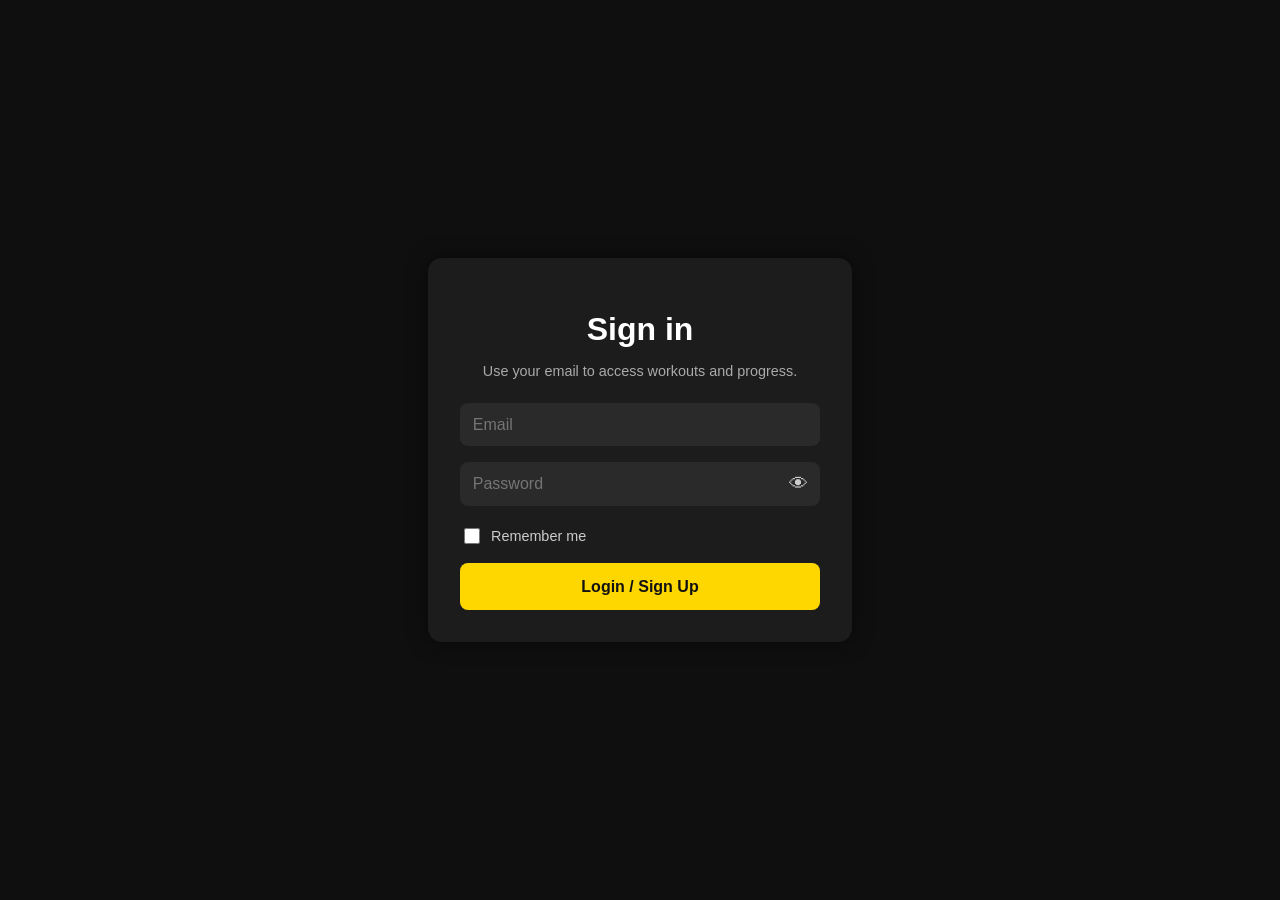
<file: profile.html>
<!DOCTYPE html>
<html lang="en">
  <head>
    <meta charset="UTF-8" />
    <meta
      name="viewport"
      content="width=device-width, initial-scale=1.0, maximum-scale=1.0, user-scalable=no"
    />
    <title>My Profile</title>
    <style>
      /* Box sizing and remove iOS tap highlight */
      * {
        box-sizing: border-box;
        -webkit-tap-highlight-color: transparent; /* iOS Safari fix */
      }

  body {
  font-family: "Poppins", Arial, sans-serif;
  background: linear-gradient(145deg, #0e0e0e, #1c1c1c);
  color: #fff;
  margin: 0;
  padding: 0;
  display: flex;
  justify-content: center;
  align-items: center;
  height: 100dvh; /* full dynamic viewport height */
  padding-bottom: env(safe-area-inset-bottom); /* fix bottom white area on iOS */
}



      .profile-card {
        background: #1a1a1a;
        border-radius: 16px;
        padding: 2rem;
        max-width: 420px;
        width: 90%;
        text-align: center;
        box-shadow: 0 8px 25px rgba(0, 0, 0, 0.6);
        transition: transform 0.3s ease, box-shadow 0.3s ease;
        -webkit-transform-style: preserve-3d;
        -webkit-backface-visibility: hidden;
      }

      .profile-card:hover {
        transform: scale(1.02);
        box-shadow: 0 0 20px rgba(255, 215, 0, 0.5);
      }

      .profile-card img {
        width: 120px;
        height: 120px;
        border-radius: 50%;
        object-fit: cover;
        border: 3px solid gold;
        margin-bottom: 1rem;
        box-shadow: 0 0 15px rgba(255, 215, 0, 0.4);
        transition: transform 0.3s ease, box-shadow 0.3s ease;
        -webkit-transform-style: preserve-3d;
        -webkit-backface-visibility: hidden;
      }

      .profile-card img:hover {
        transform: scale(1.05);
        box-shadow: 0 0 25px rgba(255, 215, 0, 0.7);
      }

      h1 {
        margin: 0.5rem 0;
        font-size: 1.8rem;
        color: gold;
      }

      .profile-info {
        text-align: left;
        margin-top: 1.5rem;
        font-size: 0.95rem;
      }

      .profile-info p {
        margin: 0.6rem 0;
        line-height: 1.5;
      }

      .profile-info strong {
        color: gold;
        font-weight: 600;
      }

      button {
        margin-top: 2rem;
        padding: 0.8rem 1.8rem;
        cursor: pointer;
        border: none;
        border-radius: 8px;
        background: gold;
        color: #111;
        font-weight: 600;
        font-size: 1rem;
        transition: background 0.25s, transform 0.2s ease;
      }

      button:hover {
        background: darkorange;
        transform: scale(1.05);
      }

      /* Mobile adjustments */
      @media (max-width: 500px) {
        .profile-card {
          padding: 1.5rem;
          max-width: 95%;
          box-shadow: 0 6px 15px rgba(0, 0, 0, 0.5);
        }

        h1 {
          font-size: 1.5rem;
        }

        .profile-card img {
          box-shadow: 0 0 15px rgba(255, 215, 0, 0.3); /* subtle glow */
          border: 2px solid gold;
        }

        /* Disable hover effects on mobile to prevent flicker */
        .profile-card:hover {
          transform: none;
          box-shadow: 0 6px 15px rgba(255, 215, 0, 0.3);
        }

        .profile-card img:hover {
          transform: none;
          box-shadow: 0 0 15px rgba(255, 215, 0, 0.3);
        }
      }
    </style>
  </head>
  <body>
    <div class="profile-card">
      <img
        id="profilePic"
        src="https://via.placeholder.com/120"
        alt="Profile Picture"
      />
      <h1 id="userName">User Name</h1>
      <div class="profile-info">
        <p><strong>Email:</strong> <span id="userEmail"></span></p>
        <p><strong>Status:</strong> <span id="userStatus"></span></p>
        <p><strong>Member Since:</strong> <span id="memberSince"></span></p>
        <p>
          <strong>Bio:</strong>
          <span id="userBio">This is a short bio about the user.</span>
        </p>
      </div>
      <button id="logoutBtn">Logout</button>
    </div>

    <script>
      // Load current user
      const currentUser = JSON.parse(localStorage.getItem("currentUser"));

      if (!currentUser) {
        window.location.href = "login.html";
      } else {
        document.getElementById("userEmail").textContent = currentUser.email;
        document.getElementById("userStatus").textContent =
          currentUser.email === "myemail@example.com" ? "Admin" : "User";
        document.getElementById("userName").textContent =
          currentUser.name || "User Name";
        document.getElementById("memberSince").textContent =
          currentUser.joinDate || "N/A";
        document.getElementById("userBio").textContent =
          currentUser.bio || "No bio available.";
        document.getElementById("profilePic").src =
          currentUser.photoURL || "ed0eb2a0-3f3c-4f0d-9f6d-8f7e9c6c8e1b.png";
      }

      // Logout
      document.getElementById("logoutBtn").addEventListener("click", () => {
        localStorage.removeItem("currentUser");
        window.location.href = "login.html";
      });

      // Prevent pinch zoom and double-tap zoom on iOS Safari
      document.addEventListener(
        "touchstart",
        function (e) {
          if (e.touches.length > 1) e.preventDefault();
        },
        { passive: false }
      );

      let lastTouchEnd = 0;
      document.addEventListener(
        "touchend",
        function (e) {
          const now = new Date().getTime();
          if (now - lastTouchEnd <= 300) e.preventDefault();
          lastTouchEnd = now;
        },
        { passive: false }
      );
    </script>
  </body>
</html>
</file>
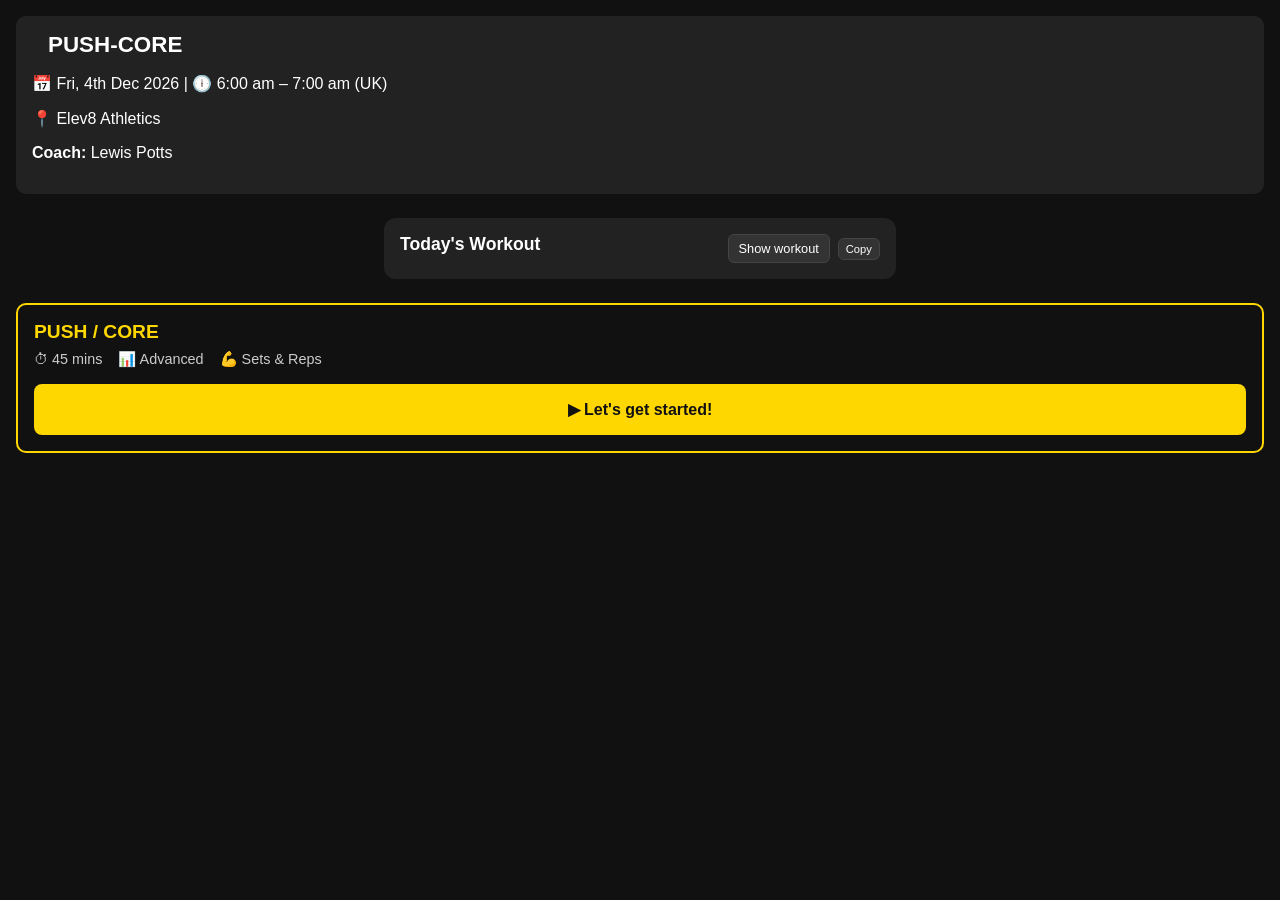
<file: push-core.html>
<!DOCTYPE html>
<html lang="en">
  <head>
    <meta charset="UTF-8" />
    <meta name="viewport" content="width=device-width, initial-scale=1.0" />
    <title>Workout Detail</title>
    <link rel="stylesheet" href="styles.css" />
    <script defer src="script.js"></script>
  </head>
  <body>
    <!-- Session Info -->
    <div class="session-detail">
      <h2 id="workout-title">PUSH-CORE</h2>
      <p>📅 <span id="friday-date"></span> | 🕕 6:00 am – 7:00 am (UK)</p>
      <p>📍 Elev8 Athletics</p>
      <p><strong>Coach:</strong> Lewis Potts</p>
    </div>

    <!-- Workout Details Card (collapsible + copy) -->
    <div class="workout-detail" id="workoutDetail">
      <div class="workout-title-row">
        <h2>Today's Workout</h2>
        <div class="title-actions">
          <button
            class="toggle-btn"
            id="toggleWorkoutBtn"
            aria-expanded="false"
            aria-controls="workoutTextWrapper"
          >
            Show workout
          </button>
          <button
            class="copy-btn"
            id="copyWorkoutBtn"
            aria-label="Copy workout"
          >
            Copy
          </button>
        </div>
      </div>
      <div id="workoutTextWrapper" class="collapsible">
        <div id="workoutText">
          <p><strong>Warm-up</strong></p>
          <ul>
            <li>5–7 min mixed cardio + shoulder prep</li>
            <li>
              2 rounds: 10 band pull-aparts, 10 scap push-ups, 10 PVC
              pass-throughs
            </li>
          </ul>
          <p><strong>Strength – Push</strong></p>
          <ul>
            <li>Barbell Bench Press 5 x 5 @ 75–80%, 2–3 min rest</li>
            <li>Incline DB Press 3 x 10, 60–90s rest</li>
            <li>Seated DB Shoulder Press 3 x 10, 60–90s rest</li>
          </ul>
          <p><strong>Accessory</strong></p>
          <ul>
            <li>Superset x3: 12 Cable Flyes + 12 Triceps Rope Pushdowns</li>
          </ul>
          <p><strong>Core Circuit</strong></p>
          <ul>
            <li>
              3 rounds (60s work / 15s rest): Hollow Hold, Dead Bug, Side Plank
              L/R
            </li>
          </ul>
          <p><strong>Finisher</strong></p>
          <ul>
            <li>EMOM 6: 10 Push-ups + 20s Plank (scale reps as needed)</li>
          </ul>
        </div>
      </div>
    </div>

    <!-- Class Workout -->
    <div class="class-card">
      <h3>PUSH / CORE</h3>
      <div class="class-info">
        <span>⏱ 45 mins</span>
        <span>📊 Advanced</span>
        <span>💪 Sets & Reps</span>
      </div>
      <button class="start-btn">▶ Let's get started!</button>
    </div>
  </body>
</html>
</file>
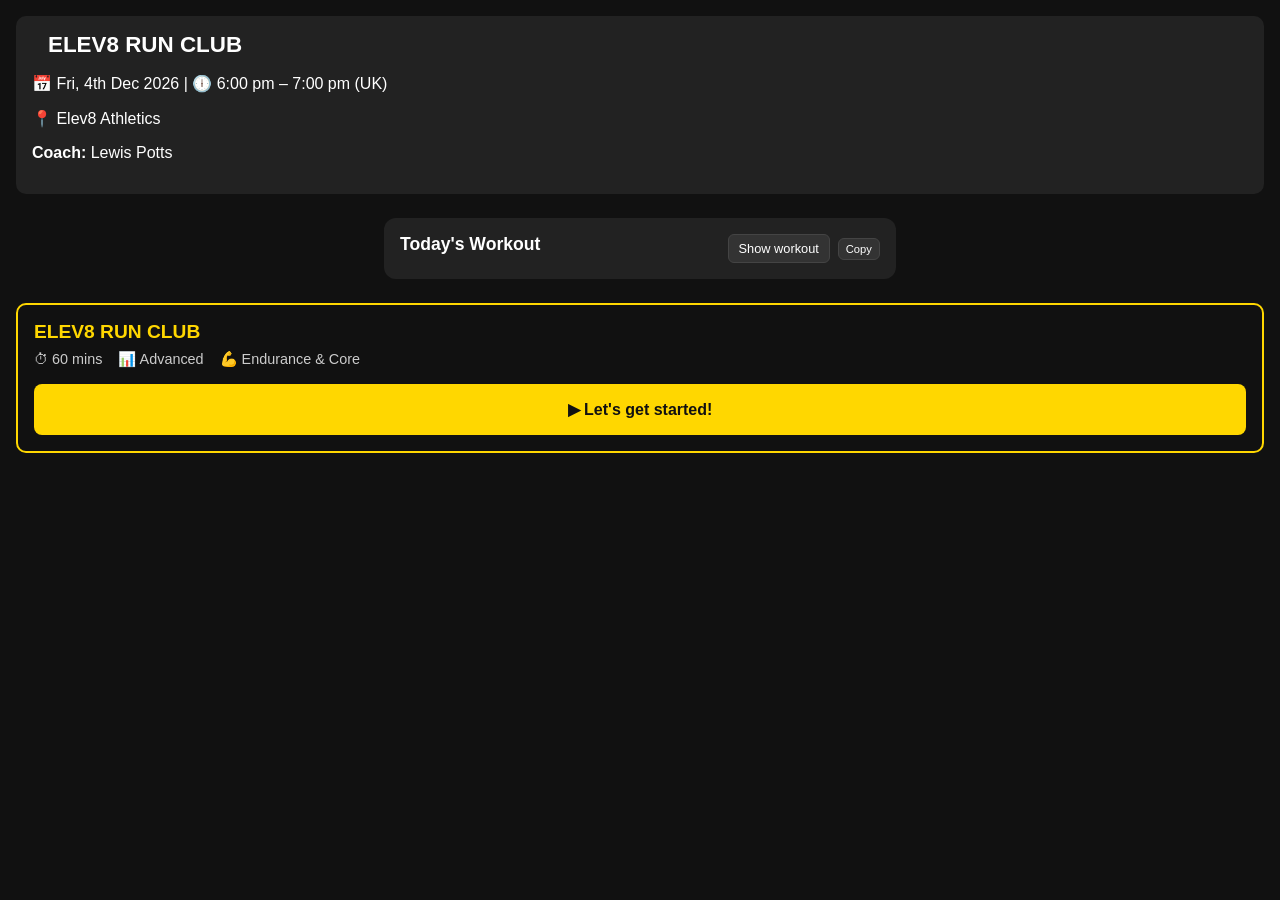
<file: run-club.html>
<!DOCTYPE html>
<html lang="en">
  <head>
    <meta charset="UTF-8" />
    <meta name="viewport" content="width=device-width, initial-scale=1.0" />
    <title>Workout Detail</title>
    <link rel="stylesheet" href="styles.css" />
    <script defer src="script.js"></script>
  </head>
  <body>
    <div class="session-detail">
      <h2 id="workout-title">ELEV8 RUN CLUB</h2>
      <p>📅 <span id="friday-date"></span> | 🕕 6:00 pm – 7:00 pm (UK)</p>
      <p>📍 Elev8 Athletics</p>
      <p><strong>Coach:</strong> Lewis Potts</p>
    </div>
    <!-- Workout Details Card (collapsible + copy) -->
    <div class="workout-detail" id="workoutDetail">
      <div class="workout-title-row">
        <h2>Today's Workout</h2>
        <div class="title-actions">
          <button
            class="toggle-btn"
            id="toggleWorkoutBtn"
            aria-expanded="false"
            aria-controls="workoutTextWrapper"
          >
            Show workout
          </button>
          <button
            class="copy-btn"
            id="copyWorkoutBtn"
            aria-label="Copy workout"
          >
            Copy
          </button>
        </div>
      </div>
      <div id="workoutTextWrapper" class="collapsible">
        <div id="workoutText">
          <p><strong>Warm-up</strong></p>
          <ul>
            <li>1km/3Lap</li>
            <li>strides (200m)</li>
          </ul>
          <p><strong>Block A</strong></p>
          <ul>
            <li>8 x 400m *60s Recovery</li>
          </ul>
          <p><strong>REST</strong></p>
          <ul>
            <li>Rest: 3'</li>
          </ul>
          <p><strong>Block B</strong></p>
          <ul>
            <li>8 x 300m *75s Recovery (100m Walk to start)</li>
          </ul>
          <p><strong>COOL DOWN</strong></p>
          <ul>
            <li>1km/3Lap Cool down</li>
          </ul>
        </div>
      </div>
    </div>
    <div class="class-card">
      <h3>ELEV8 RUN CLUB</h3>
      <div class="class-info">
        <span>⏱ 60 mins</span>
        <span>📊 Advanced</span>
        <span>💪 Endurance & Core</span>
      </div>
      <button class="start-btn">▶ Let's get started!</button>
    </div>
  </body>
</html>
</file>
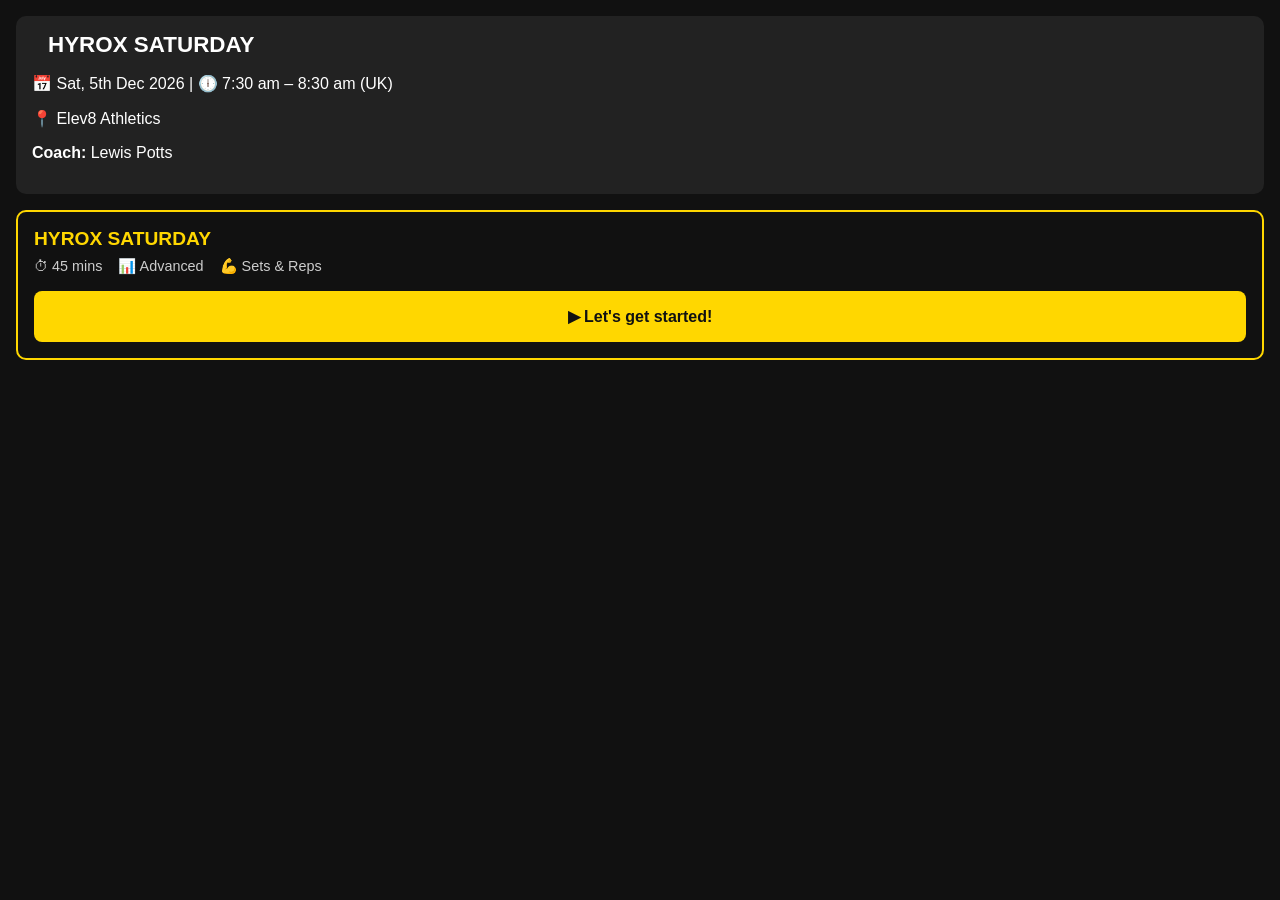
<file: saturday-hyrox.html>
<!DOCTYPE html>
<html lang="en">
  <head>
    <meta charset="UTF-8" />
    <meta name="viewport" content="width=device-width, initial-scale=1.0" />
    <title>Workout Detail</title>
    <link rel="stylesheet" href="styles.css" />
    <script defer src="script.js"></script>
  </head>
  <body>
    <!-- Session Info -->
    <div class="session-detail">
      <h2 id="workout-title">HYROX SATURDAY</h2>
      <p>📅 <span id="saturday-date"></span> | 🕕 7:30 am – 8:30 am (UK)</p>
      <p>📍 Elev8 Athletics</p>
      <p><strong>Coach:</strong> Lewis Potts</p>
    </div>

    <!-- Class Workout -->
    <div class="class-card">
      <h3>HYROX SATURDAY</h3>
      <div class="class-info">
        <span>⏱ 45 mins</span>
        <span>📊 Advanced</span>
        <span>💪 Sets & Reps</span>
      </div>
      <button class="start-btn">▶ Let's get started!</button>
    </div>
  </body>
</html>
</file>
<file: styles.css>
/* Auth pages */
.auth-page,
.account-page {
  min-height: 100vh;
  display: flex;
  align-items: center;
  justify-content: center;
  padding: 2rem 1rem;
}

.auth-card {
  background: #111;
  border: 1px solid #222;
  border-radius: 12px;
  padding: 2rem;
  width: 100%;
  max-width: 420px;
}

.auth-card h1 {
  margin: 0 0 0.5rem 0;
}

.auth-sub {
  color: #bbb;
  margin: 0 0 1rem 0;
}

.auth-form {
  display: flex;
  flex-direction: column;
  gap: 0.75rem;
}

.auth-form input {
  background: #1b1b1b;
  border: 1px solid #333;
  border-radius: 8px;
  color: #fff;
  padding: 0.8rem 0.9rem;
}

.auth-btn {
  background: gold;
  color: #111;
  border: none;
  border-radius: 8px;
  padding: 0.8rem 1rem;
  font-weight: bold;
  cursor: pointer;
}

.auth-btn.danger {
  background: #d9534f;
  color: #fff;
}

.auth-message {
  margin-top: 0.75rem;
  min-height: 1.2em;
}

.account-header {
  width: 100%;
  max-width: 960px;
  display: flex;
  align-items: center;
  justify-content: space-between;
  margin-bottom: 1rem;
}

.account-actions {
  display: flex;
  gap: 0.75rem;
  align-items: center;
}

.account-link {
  color: #fff;
  text-decoration: none;
  border: 1px solid #444;
  border-radius: 8px;
  padding: 0.6rem 0.8rem;
}

.tracker {
  width: 100%;
  max-width: 960px;
  background: #111;
  border: 1px solid #222;
  border-radius: 12px;
  padding: 1rem;
}

.tracker-header {
  display: flex;
  justify-content: space-between;
  align-items: center;
}

.tracker-stats {
  color: #bbb;
}

.tracker-form {
  display: flex;
  flex-wrap: wrap;
  gap: 0.5rem;
  margin-bottom: 0.75rem;
}

.tracker-form input {
  background: #1b1b1b;
  border: 1px solid #333;
  border-radius: 8px;
  color: #fff;
  padding: 0.6rem 0.8rem;
}

.logs-table-wrap {
  overflow-x: auto;
}
.logs-table {
  width: 100%;
  border-collapse: collapse;
}
.logs-table th,
.logs-table td {
  border-bottom: 1px solid #222;
  padding: 0.6rem;
  text-align: left;
}
.logs-table th {
  color: #ddd;
}
.logs-table td {
  color: #fff;
}
.logs-empty {
  color: #bbb;
  margin-top: 0.5rem;
}
.log-del {
  background: transparent;
  color: #ff6b6b;
  border: 1px solid #333;
  border-radius: 6px;
  padding: 0.25rem 0.5rem;
  cursor: pointer;
}
/* Behind the Brand Page Styling */
.brand-page {
  margin: 0;
  font-family: "Inter", Arial, sans-serif;
  background: #fff; /* white background only for this page */
  color: #111; /* dark text */
  line-height: 1.6;
  min-height: 100vh;
}

/* Split layout */
.brand-split {
  display: grid;
  grid-template-columns: 1fr 1fr;
  height: 100vh;
}

.brand-image {
  background-size: cover;
  background-position: center;
}

.brand-content {
  background: #fff;
  color: #111;
  display: flex;
  align-items: center;
  justify-content: center;
}

.brand-inner {
  max-width: 640px;
  padding: 2rem;
}

.brand-inner h1 {
  margin: 0 0 1rem 0;
  font-size: 2rem;
}

.brand-inner p {
  line-height: 1.6;
  color: #333;
  margin: 0 0 1rem 0;
}

/* Mobile layout */
@media (max-width: 900px) {
  .brand-split {
    grid-template-columns: 1fr;
    grid-auto-rows: 50vh 50vh;
  }
}

/* Back button */
.brand-back-btn {
  position: fixed;
  top: 16px;
  left: 16px;
  background: rgba(0, 0, 0, 0.7);
  color: #fff;
  text-decoration: none;
  padding: 0.5rem 0.75rem;
  border-radius: 8px;
  z-index: 1200;
  transition: background-color 0.2s ease, transform 0.15s ease;
}

.brand-back-btn:hover {
  background: rgba(0, 0, 0, 0.85);
  transform: translateY(-1px);
}

/* -----------------------
   Responsive Adjustments
-------------------------- */

@media (max-width: 900px) {
  .brand-split {
    grid-template-columns: 1fr;
  }
  .brand-content {
    padding: 2rem 1.5rem;
  }
  .brand-image {
    height: 50vh;
  }
}

@media (max-width: 600px) {
  .brand-inner {
    padding: 1.5rem 1rem;
  }
  .brand-inner h1 {
    font-size: 1.8rem;
  }
  .brand-inner h2 {
    font-size: 1.4rem;
  }
  .brand-inner p {
    font-size: 1rem;
  }
  .cta-btn {
    width: 100%;
    text-align: center;
  }
}

/* Navbar */
nav {
  position: fixed;
  top: 0;
  left: 0;
  width: 100%;
  display: grid;
  grid-template-columns: 1fr auto 1fr;
  align-items: center; /* Center items vertically */
  min-height: 64px; /* Ensures background covers all nav content */
  padding: 1rem 2rem;
  background: transparent;
  transition: background 0.3s ease;
  z-index: 1000;
}

/* Left & right icons */
.nav-icons {
  display: flex;
  gap: 1.5rem;
}

.nav-icons i {
  color: #fff;
  cursor: pointer;
  font-size: 1.2rem;
  transition: color 0.3s;
}

.nav-icons i:hover {
  color: #ddd;
}

/* Center section */
.nav-center {
  position: static;
  text-align: center;
}

/* Logo */
.logo {
  font-size: clamp(1.2rem, 3.5vw, 1.8rem);
  font-weight: bold;
  color: #fff;
  margin-bottom: 0.5rem;
  text-decoration: none;
}

/* Center the logo horizontally irrespective of side icons */
nav .logo {
  position: static;
  left: auto;
  top: auto;
  transform: none;
  z-index: auto;
  margin: 0;
  white-space: nowrap;
}

.logo:hover {
  text-decoration: none;
}

/* Links */
.nav-links {
  list-style: none;
  display: flex;
  gap: 2rem;
  margin: 0;
  padding: 0;
}

.nav-links li a {
  text-decoration: none;
  color: #fff;
  font-size: 0.9rem;
  transition: color 0.2s ease;
}

.nav-links li a:hover {
  color: #ddd !important;
  text-decoration: underline;
  text-underline-offset: 2px;
}

/* Ensure hover works when nav is scrolled (overrides !important color) */
nav.scrolled .nav-links li a:hover {
  color: #ddd !important;
}
nav.scrolled .logo:hover {
  color: #ddd !important;
}
nav.scrolled .nav-icons i:hover {
  color: #ddd !important;
}

/* Hover + Scroll Background */
nav:hover {
  background: rgba(0, 0, 0, 0.9);
}

nav.scrolled {
  background: #000;
}

/* When nav is scrolled, make text black */
nav.scrolled .nav-links li a,
nav.scrolled .logo,
nav.scrolled .nav-icons i {
  color: #fff !important;
}

/* Thin content section to show scroll effect ---------------------------------------------------------------*/

/* Split section and panels */
.split-section {
  display: grid;
  grid-template-columns: 1fr 1fr;
  height: 60vh;
}
.panel {
  background-position: center;
  position: relative;
  display: flex;
  align-items: center;
  justify-content: center;
  background-size: cover;
  overflow: hidden;
}
.panel::after {
  content: "";
  position: absolute;
  inset: 0;
  background: rgba(0, 0, 0, 0.4);
}
.panel-content {
  position: relative;
  text-align: center;
  z-index: 2;
}
.panel h2 {
  font-size: 2rem;
  font-weight: bold;
  margin: 0;
}
.panel a {
  display: inline-block;
  margin-top: 1rem;
  color: #fff;
  text-decoration: none;
  font-size: 1.5rem;
  transition: 0.3s;
}
.panel a:hover {
  transform: scale(1.2);
}
@media (max-width: 768px) {
  .split-section {
    grid-template-columns: 1fr;
    grid-template-rows: 1fr 1fr;
    height: auto;
  }
  .panel {
    min-height: 200px;
  }
}

/* Hero and content sections */

footer {
  text-align: center;
  padding: 1rem 0;
  background: #111;
  color: #fff;
  margin-top: 2rem;
}

/* Hamburger icon only visible on mobile */
#hamburger {
  display: none;
  font-size: 2rem;
  cursor: pointer;
  font-weight: normal; /* Make hamburger less bold */
  opacity: 0.8; /* Optional: make it a bit lighter */
}

@media (max-width: 900px) {
  #hamburger {
    display: block;
    z-index: 1101;
  }

  /* Center nav section full width on mobile */
  .nav-center {
    width: 100%;
  }
  .nav-links {
    display: none;
    position: fixed;
    top: 0;
    right: 0;
    height: 100vh;
    width: 50vw;
    max-width: 320px;
    background: #000;
    flex-direction: column;
    justify-content: flex-start; /* Align links to top */
    align-items: flex-start;
    padding: 2rem 1rem; /* Reduce padding */
    gap: 1.5rem; /* Reduce gap between links */
    transform: translateX(100%);
    transition: transform 0.3s ease;
    z-index: 1100;
    box-shadow: -2px 0 10px rgba(0, 0, 0, 0.3);
  }
  .nav-links.open {
    display: flex;
    transform: translateX(0);
  }
  /* Hide nav links in navbar on mobile unless menu is open */
  .nav-center .nav-links:not(.open) {
    pointer-events: none;
  }
  /* Hide right icons when menu is open */
  .nav-links.open ~ .nav-icons.right {
    display: none;
  }
}

/* Hide nav links in navbar on mobile by default */
@media (max-width: 900px) {
  .nav-links {
    display: none;
    position: fixed;
    top: 0;
    right: 0;
    height: 100vh;
    width: 50vw;
    max-width: 320px;
    background: #000;
    flex-direction: column;
    justify-content: flex-start; /* Align links to top */
    align-items: flex-start;
    padding: 2rem 1rem; /* Reduce padding */
    gap: 1.5rem; /* Reduce gap between links */
    transform: translateX(100%);
    transition: transform 0.3s ease;
    z-index: 1100;
    box-shadow: -2px 0 10px rgba(0, 0, 0, 0.3);
  }
  .nav-links.open {
    display: flex;
    transform: translateX(0);
  }
  /* Hide nav links in navbar on mobile unless menu is open */
  .nav-center .nav-links:not(.open) {
    pointer-events: none;
  }
}

/* Workout Sessions Page Styles */

/* Base */
body {
  margin: 0;
  font-family: Arial, sans-serif;
  background: #111;
  color: #fff;
}

/* Tabs */
.tabs {
  display: flex;
  justify-content: center;
  gap: 0.5rem;
  margin: 1rem;
  flex-wrap: wrap;
}

.tabs button {
  flex: 1;
  min-width: 120px;
  padding: 0.8rem;
  border: none;
  cursor: pointer;
  font-weight: bold;
  background: #222;
  color: #fff;
  border-radius: 8px;
}

.tabs .active {
  background: #444;
}

/* Headings */
h2 {
  margin: 1.5rem 1rem 0.5rem;
  font-size: 1.2rem;
}

/* Session Cards */
.session-card {
  background: #222;
  padding: 1rem;
  margin: 0.5rem 1rem;
  border-radius: 12px;
  cursor: pointer;
  transition: background 0.2s;
}

.session-card a {
  display: block;
  color: inherit;
  text-decoration: none;
}

.session-card:hover {
  background: #333;
}

.card-header {
  display: flex;
  justify-content: space-between;
  align-items: center;
}

.session-card h3 {
  margin: 0;
  font-size: 1rem;
}

.session-card .spaces {
  font-weight: bold;
  color: gold;
  font-size: 0.9rem;
}

/* Workout Detail */
.workout-detail {
  max-width: 480px;
  margin: 1.5rem auto;
  padding: 1rem;
  background: #222;
  border-radius: 12px;
  position: relative;
}

.workout-detail h2 {
  margin: 0 0 0.5rem 0;
  font-size: 1.1rem;
}

/* Title + Toggle row */
.workout-title-row {
  display: flex;
  justify-content: space-between;
  align-items: center;
  gap: 0.75rem;
}

.title-actions {
  display: flex;
  align-items: center;
  gap: 0.5rem;
}

.toggle-btn {
  background: #333;
  color: #fff;
  border: 1px solid #444;
  border-radius: 6px;
  padding: 0.35rem 0.6rem;
  font-size: 0.8rem;
  cursor: pointer;
}

.toggle-btn:hover {
  background: #3a3a3a;
}

/* Collapsible wrapper */
.collapsible {
  overflow: hidden;
  transition: max-height 0.25s ease;
}

/* Darken card when expanded */
.workout-detail.expanded {
  background: #1c1c1c;
  transition: background 0.25s ease;
}

/* Copy button in workout detail */
.copy-btn {
  position: static;
  background: #333;
  color: #fff;
  border: 1px solid #444;
  border-radius: 6px;
  padding: 0.25rem 0.45rem;
  font-size: 0.7rem;
  cursor: pointer;
}

.copy-btn:hover {
  background: #3a3a3a;
}

/* Compact workout text */
.workout-detail p,
.workout-detail li {
  font-size: 0.9rem;
  line-height: 1.4;
}

.workout-detail ul {
  margin: 0.25rem 0 0.75rem 1rem;
  padding: 0;
}

.description {
  margin: 1rem 0;
  line-height: 1.5;
}

/* Buttons */
.buttons {
  display: flex;
  flex-direction: column;
  gap: 1rem;
}

.start,
.cancel {
  padding: 1rem;
  font-size: 1rem;
  border: none;
  border-radius: 8px;
  cursor: pointer;
}

.start {
  background: green;
  color: white;
}

.cancel {
  background: red;
  color: white;
}

/* Responsive */
@media (min-width: 600px) {
  .buttons {
    flex-direction: row;
  }

  .session-card h3 {
    font-size: 1.2rem;
  }
}

/* Session Detail */
.session-detail {
  background: #222;
  padding: 1rem;
  margin: 1rem;
  border-radius: 10px;
}

.session-detail h2 {
  margin-top: 0;
  font-size: 1.4rem;
}

.session-detail .spaces {
  color: gold;
  font-weight: bold;
}

/* Class Workout Card */
.class-card {
  border: 2px solid gold;
  border-radius: 10px;
  margin: 1rem;
  padding: 1rem;
  background: #111;
}

.class-card h3 {
  margin: 0 0 0.5rem 0;
  color: gold;
  font-size: 1.2rem;
}

.class-info {
  display: flex;
  flex-wrap: wrap;
  gap: 1rem;
  margin: 0.5rem 0 1rem 0;
  font-size: 0.9rem;
  color: #ccc;
}

.start-btn {
  width: 100%;
  padding: 1rem;
  font-size: 1rem;
  font-weight: bold;
  background: gold;
  color: #111;
  border: none;
  border-radius: 8px;
  cursor: pointer;
}

.start-btn:hover {
  background: #ffcf40;
}

/* Booking Status */
.status-card {
  background: #222;
  margin: 1rem;
  padding: 1rem;
  border-radius: 10px;
  text-align: center;
}

/* Schedule / Calendar */
.schedule {
  margin: 2rem 1rem;
  background: #111;
  border: 1px solid #222;
  border-radius: 12px;
  padding: 1rem;
}

.schedule-sub {
  color: #bbb;
  margin: 0 0 1rem 0;
}

.week-controls {
  display: flex;
  justify-content: center;
  align-items: center;
  gap: 1rem;
  margin-bottom: 1rem;
}

.week-btn {
  background: #222;
  color: #fff;
  border: 1px solid #333;
  border-radius: 8px;
  padding: 0.4rem 0.7rem;
  cursor: pointer;
}

.week-btn:hover {
  background: #2a2a2a;
}

.week-label {
  font-weight: bold;
  color: #fff;
}

.week-grid {
  display: flex;
  gap: 0.4rem;
  overflow-x: auto;
  overflow-y: hidden;
  -webkit-overflow-scrolling: touch;
  scroll-snap-type: x mandatory;
  padding-bottom: 0.5rem;
}

.day-card {
  background: #1a1a1a;
  border: 1px solid #222;
  border-radius: 10px;
  padding: 0.6rem;
  flex: 0 0 290px; /* show more cards at once */
  scroll-snap-align: start;
}

.day-header {
  display: flex;
  justify-content: space-between;
  align-items: center;
  margin-bottom: 0.5rem;
  color: #ddd;
  font-size: 0.9rem;
}

.day-sessions {
  display: flex;
  flex-direction: column;
  gap: 0.4rem;
}

.session-pill {
  display: flex;
  justify-content: space-between;
  align-items: center;
  background: #222;
  border: 1px solid #333;
  border-radius: 8px;
  padding: 0.3rem 0.4rem;
  font-size: 0.8rem;
}

.remind-btn {
  background: gold;
  color: #111;
  border: none;
  border-radius: 6px;
  padding: 0.25rem 0.4rem;
  font-weight: bold;
  cursor: pointer;
}

.addcal-btn {
  background: #333;
  color: #fff;
  border: 1px solid #444;
  border-radius: 6px;
  padding: 0.25rem 0.4rem;
  margin-left: 0.4rem;
  cursor: pointer;
}

.reminder-toast {
  margin-top: 0.75rem;
  color: #9eff9e;
  min-height: 1.2em;
}

.status-card h4 {
  margin: 0;
  color: #fff;
}

.status-card p {
  margin: 0.5rem 0;
  color: #bbb;
}

/* Responsive */
@media (min-width: 600px) {
  .class-info {
    justify-content: flex-start;
  }
}

.main-content {
  margin-top: 120px; /* Adjust as needed for spacing below navbar */
}

.session-card.hidden {
  display: none;
}

.footer-socials svg,
.footer-payments svg {
  transition: opacity 0.3s ease;
}

.footer-socials svg:hover,
.footer-payments svg:hover {
  opacity: 0.6;
}

/* Main Footer */
.main-footer {
  color: #fff;
  text-align: center;
  padding: 2rem 1rem;
  border-top: 0px solid #222;
}

/* Subscribe Section */
.subscribe {
  background: #fff;
  padding: 2rem 2rem;
  margin-top: 2rem;
  border-top: 1px solid #222;
  margin: 0%;
}

.subscribe-inner {
  max-width: 720px;
  margin: 0 auto;
  text-align: center;
  color: #111;
}

.subscribe h2 {
  margin: 0;
  font-size: 2.2rem; /* match panel h2 */
  color: #222;
  font-style: italic;
  font-family: "Franklin Gothic Medium", "Arial Narrow", Arial, sans-serif;
}

.subscribe p {
  margin: 0 0 1rem 0;
  color: #555;
}

.subscribe-form {
  display: flex;
  gap: 0.5rem;
  justify-content: center;
  align-items: center;
  flex-wrap: wrap;
}

.subscribe-form input[type="email"] {
  background: #fff;
  border: 1px solid #ccc;
  border-radius: 8px;
  color: #111;
  padding: 0.8rem 0.9rem;
  min-width: 260px;
  transition: border-color 0.2s ease, box-shadow 0.2s ease;
}

.subscribe-form input[type="email"]:hover {
  border-color: #999;
}

.subscribe-form input[type="email"]:focus {
  outline: none;
  border-color: #666;
  box-shadow: 0 0 0 3px rgba(0, 0, 0, 0.08);
}

.subscribe-btn {
  background: #000;
  color: #fff;
  border: 1px solid #000;
  border-radius: 8px;
  padding: 0.8rem 1rem;
  font-weight: bold;
  cursor: pointer;
  display: inline-flex;
  align-items: center;
  justify-content: center;
  transition: background-color 0.2s ease, transform 0.15s ease,
    box-shadow 0.2s ease;
}

.subscribe-btn:hover {
  background: #222;
  box-shadow: 0 4px 14px rgba(0, 0, 0, 0.15);
  transform: translateY(-1px);
}

.subscribe-btn:active {
  transform: translateY(0);
  box-shadow: 0 2px 8px rgba(0, 0, 0, 0.12);
}

.subscribe-btn:focus {
  outline: none;
  box-shadow: 0 0 0 3px rgba(0, 0, 0, 0.12);
}

.subscribe-message {
  margin-top: 0.75rem;
  font-size: 0.95rem;
  min-height: 1.2em;
}

/* Links */
.footer-links {
  display: flex;
  justify-content: center;
  flex-wrap: wrap;
  gap: 2rem;
  margin-bottom: 1.5rem;
}

.footer-links a {
  color: #fff;
  font-size: 0.9rem;
  text-decoration: none;
  transition: color 0.3s ease;
}

.footer-links a:hover {
  color: #999;
}

/* Socials */
.footer-socials {
  display: flex;
  justify-content: center;
  align-items: center;
  gap: 1.2rem;
  margin-bottom: 1.5rem;
}

.footer-socials .logo {
  font-size: 1.4rem;
  font-weight: bold;
}

.footer-socials img {
  width: 20px;
  height: 20px;
  filter: invert(1);
  transition: opacity 0.3s ease;
}

.footer-socials img:hover {
  opacity: 0.6;
}

/* Payment Logos */
.footer-payments {
  display: flex;
  justify-content: center;
  gap: 1rem;
  flex-wrap: wrap;
  margin-bottom: 1.5rem;
}

.footer-payments img {
  height: 30px;
}

/* Copyright */
.copyright {
  font-size: 0.8rem;
  color: #aaa;
}

/* Adjustments for dark footer */
.progress-tracker {
  background: #111;
  color: #ffd700;
  padding: 1.5rem;
  border-radius: 16px;
  box-shadow: 0 4px 12px rgba(0, 0, 0, 0.7);
  max-width: 600px;
  margin: 2rem auto;
}

.progress-tracker h1 {
  text-align: center;
  font-size: 2rem;
  margin-bottom: 1.2rem;
  letter-spacing: 1px;
  color: #ffd700;
}

.tracker-btns {
  display: flex;
  gap: 0.5rem;
  flex-wrap: wrap;
  justify-content: center;
  margin-bottom: 1rem;
}

.tracker-btn {
  padding: 0.5rem;
  font-size: 0.9rem;
  border: none;
  border-radius: 6px;
  background: #ffd700; /* yellow */
  color: #111; /* black text */
  cursor: pointer;
  text-align: center;
  transition: background 0.2s, color 0.2s;
}

.tracker-btn:hover {
  background: #fff; /* slightly darker yellow on hover */
}

.tracker-btn.active {
  background: ##fff; /* white for active */
  color: #111;
  font-weight: bold;
}

.tracker-controls {
  display: grid;
  grid-template-columns: repeat(2, 1fr);
  gap: 0.5rem;
  margin-bottom: 0.5rem;
}
.tracker-controls input,
.tracker-controls select {
  flex: 1;
  min-width: 120px;
  padding: 0.6rem;
  border-radius: 8px;
  border: 1px solid #333;
  background: #1a1a1a;
  color: #eee;
  font-size: 0.9rem;
  transition: border 0.2s;
}

.tracker-controls input:focus,
.tracker-controls select:focus {
  outline: none;
  border-color: #ffd700;
}

.tracker-controls button {
  padding: 0.6rem 1rem;
  border-radius: 8px;
  border: none;
  background: #ffd700;
  color: #111;
  font-weight: bold;
  cursor: pointer;
  transition: transform 0.2s ease, box-shadow 0.2s ease;
}

.tracker-controls button:hover {
  transform: translateY(-2px);
  box-shadow: 0 4px 10px rgba(255, 215, 0, 0.3);
}

.chart-scroll {
  overflow-x: auto;
  overflow-y: hidden;
  padding: 0.5rem;
  background: #1a1a1a;
  border-radius: 10px;
  margin-bottom: 0.5rem;
}

/* Chart wrapper */
.chart-wrapper {
  min-width: 500px;
  height: 180px;
}

/* Log form */
.log-form {
  display: flex;
  gap: 0.4rem;
  margin-top: 0.5rem;
}

.log-input {
  flex: 2;
  padding: 0.4rem;
  border-radius: 6px;
  border: none;
  background: #222;
  color: #fff;
  font-size: 0.85rem;
}

.log-btn {
  flex: 1;
  padding: 0.4rem;
  border-radius: 6px;
  border: none;
  background: #ffd700;
  color: #111;
  font-weight: 600;
  cursor: pointer;
  transition: background 0.2s;
}

.log-btn:hover {
  background: #e6c200;
}

/* Pace summary */
.pace-summary {
  margin-top: 0.5rem;
  font-size: 0.85rem;
  color: #ddd;
}

/* MOBILE ADJUSTMENTS */
/* Fix mobile zoom when typing */
/* Optional: make it full width on very small screens */
@media (max-width: 400px) {
  .tracker-controls {
    grid-template-columns: 1fr; /* 1 column */
  }
  .log-input {
    font-size: 16px; /* stops mobile zoom */
    padding: 10px;
    border: 1px solid #ccc;
    border-radius: 6px;
    width: 100%;
    max-width: 250px;
    margin: 5px 0;
  }

  .log-btn {
    font-size: 16px;
  }
}

.tracker-btn {
  flex: 1 1 100%;
  font-size: 0.9rem;
}

.log-form {
  flex-direction: column;
  gap: 0.5rem;
}

.chart-wrapper {
  height: 200px; /* slightly taller for small screens */
}

input.small {
  font-size: 16px; /* stops zoom */
  transform: scale(0.9); /* makes it look smaller */
  transform-origin: left center;
}

/* Toggle group */
.view-toggle {
  display: flex;
  border: 2px solid #222;
  border-radius: 10px;
  overflow: hidden;
  margin: 1rem auto 0.3rem;
  max-width: 400px;
}

.view-btn {
  flex: 1;
  padding: 0.6rem 1rem;
  background: #111;
  color: #fff;
  border: none;
  cursor: pointer;
  font-size: 0.9rem;
  transition: background 0.2s, color 0.2s;
}

.view-btn.active {
  background: #fff;
  color: #111;
  font-weight: bold;
}

/* Hide button */
.hide-toggle {
  text-align: center;
  margin: 0.3rem auto 1rem;
}

.hidden {
  display: none;
}

.view-toggle,
.hide-toggle {
  margin-bottom: 1rem;
}

.hide-btn {
  background: #444;
  color: #fff;
  border: none;
  padding: 6px 12px;
  border-radius: 6px;
  cursor: pointer;
  background: #fff;
  color: #111;
  font-weight: bold;
}
/* end of chart styles */

/* blog page styles */
.blog-page {
  background: #111;
  color: #ccc; /* muted text instead of yellow */
  min-height: 100vh;
  font-family: Arial, sans-serif;
  padding: 2rem 1rem;
}

.blog-page h1 {
  text-align: center;
  margin-bottom: 0.5rem;
  color: #fff; /* white accent only for title */
}

.blog-page p.subtitle {
  text-align: center;
  color: #aaa; /* subtle subtitle color */
  margin-bottom: 2rem;
}

/* Blog Grid */
.blog-page .blog-grid {
  display: grid;
  grid-template-columns: repeat(auto-fit, minmax(280px, 1fr));
  gap: 1rem;
}

/* Blog Card */
.blog-page .blog-card {
  background: #1a1a1a;
  border-radius: 12px;
  overflow: hidden;
  box-shadow: 0 2px 6px rgba(0, 0, 0, 0.6);
  transition: transform 0.2s, background 0.2s;
  display: flex;
  flex-direction: column;
}

.blog-page .blog-card:hover {
  transform: translateY(-4px);
  background: #222;
}

.blog-page .blog-card img {
  width: 100%;
  height: 160px;
  object-fit: cover;
}

.blog-page .blog-content {
  padding: 1rem;
  flex: 1;
  display: flex;
  flex-direction: column;
}

.blog-page .blog-content h3 {
  margin: 0 0 0.5rem 0;
  font-size: 1rem;
  color: #ffd700; /* only title */
}

.blog-page .blog-content p {
  flex: 1;
  color: #ccc;
  font-size: 0.9rem;
  margin-bottom: 1rem;
}

.blog-page .blog-content a {
  align-self: flex-start;
  padding: 0.35rem 0.7rem;
  background: #ffd700; /* accent button */
  color: #111;
  text-decoration: none;
  border-radius: 6px;
  font-weight: bold;
  font-size: 0.9rem;
  transition: background 0.2s;
}

.blog-page .blog-content a:hover {
  background: #e6c200; /* slightly darker hover */
}

/* Founder Profile Styles */

.sub18 {
  background: url("sub18-hero.jpg") center/cover no-repeat;
  color: #fff;
  text-align: center;
  padding: 6rem 2rem;
  position: relative;
  cursor: pointer; /* makes whole section feel clickable */
  transition: transform 0.2s ease;
}
.sub18::after {
  content: "";
  position: absolute;
  inset: 0;
  background: rgba(0, 0, 0, 0.5);
  pointer-events: none;
}

.sub18-inner {
  position: relative;
  z-index: 1;
  max-width: 700px;
  margin: 0 auto;
}
.sub18-inner h1 {
  font-size: 2.5rem;
  margin-bottom: 1rem;
  text-transform: uppercase;
}
.sub18-inner p {
  font-size: 1.1rem;
  margin-bottom: 2rem;
}
.sub18-inner button {
  background: #ffd700;
  color: #111;
  border: none;
  border-radius: 8px;
  padding: 1rem 2rem;
  font-size: 1rem;
  font-weight: bold;
  cursor: pointer;
  transition: transform 0.2s ease, background 0.3s ease;
}
.sub18-inner button:hover {
  transform: scale(1.05);
  background: #ffcf40;
}
.sub18:hover {
  transform: scale(1.02);
}
#glitch-text {
  font-size: 2.5rem; /* smaller */
  font-weight: bold;
  color: #fff;
  text-align: center;
  letter-spacing: 1.5px; /* slightly tighter */
  position: relative;
  animation: flicker-glitch 1.5s infinite;
}

@keyframes flicker-glitch {
  0%,
  18%,
  22%,
  25%,
  53%,
  57%,
  100% {
    opacity: 1;
    text-shadow: 0 0 1px #fff, 0 0 3px #fff;
  }
  20%,
  24%,
  55% {
    opacity: 0.3;
    text-shadow: none;
  }
  19%,
  23%,
  56% {
    opacity: 0.6;
    text-shadow: 0 0 1px #fff;
  }
}
</file>
